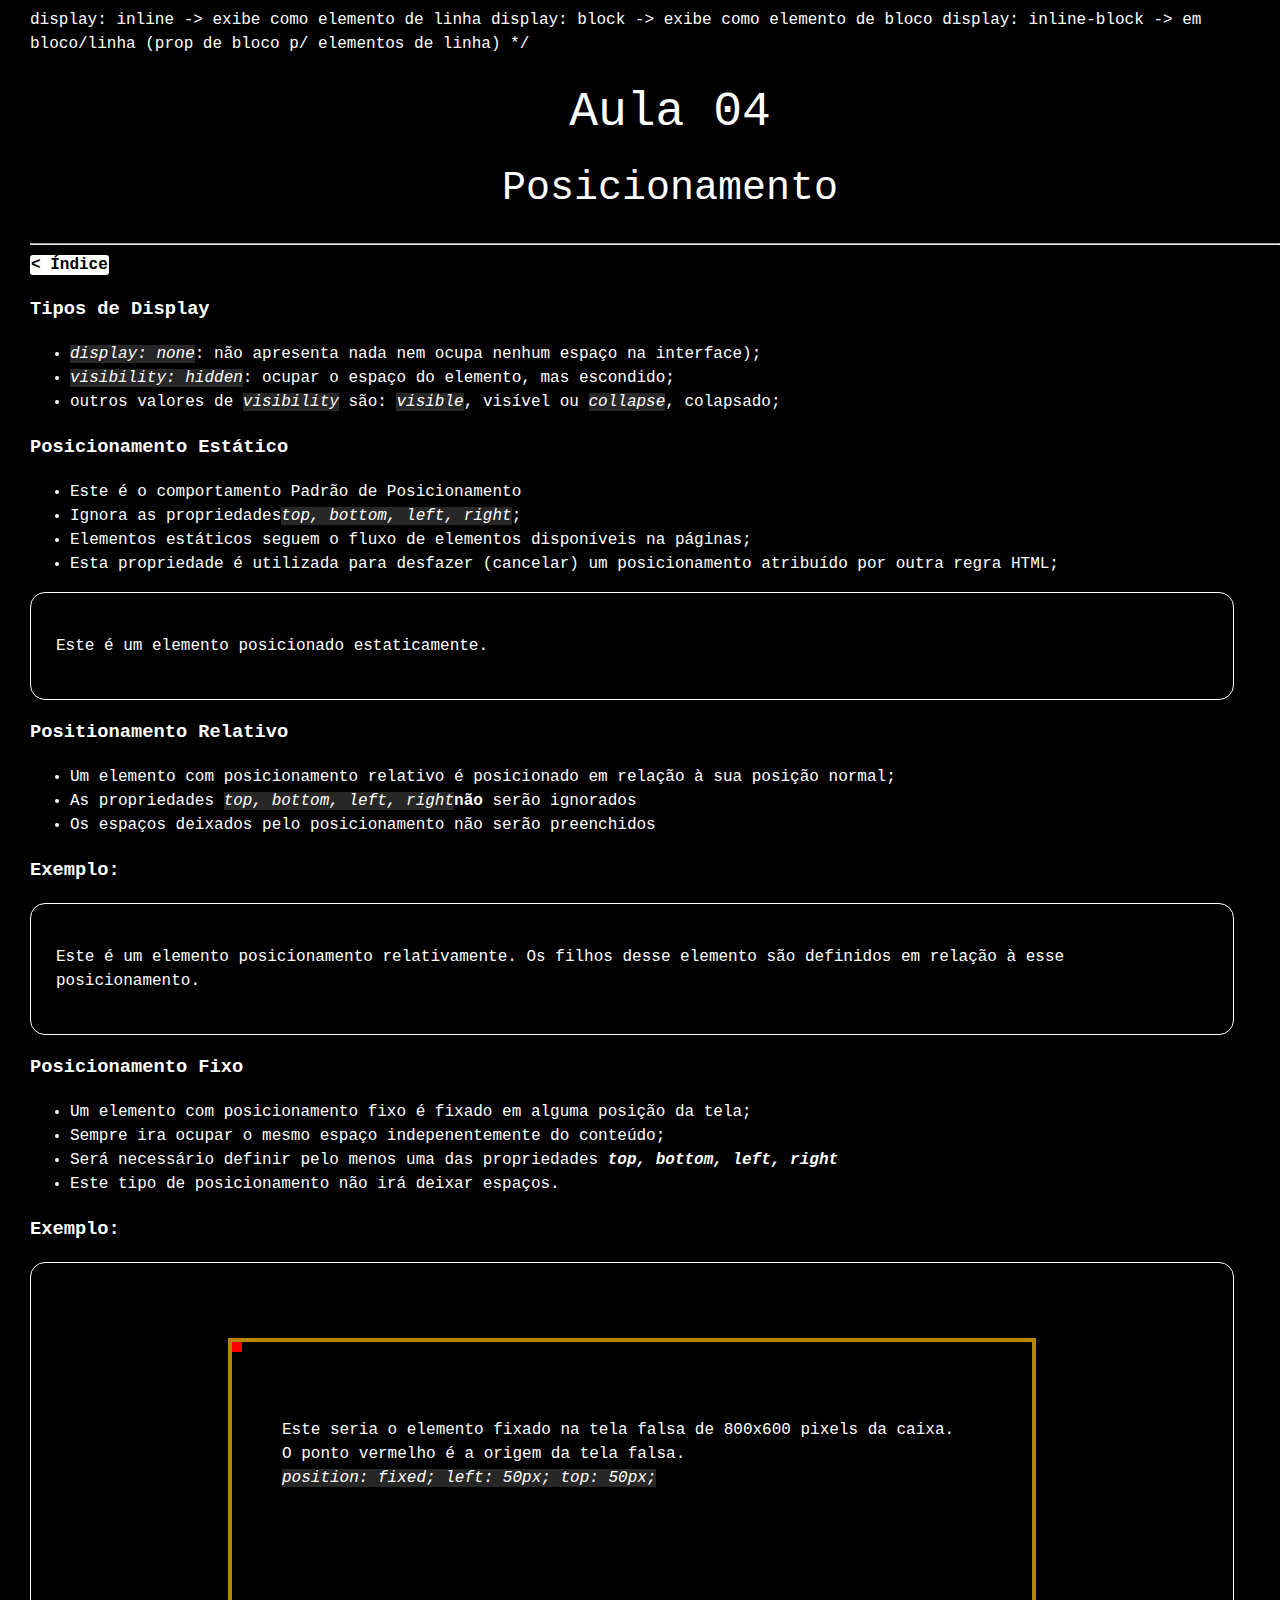
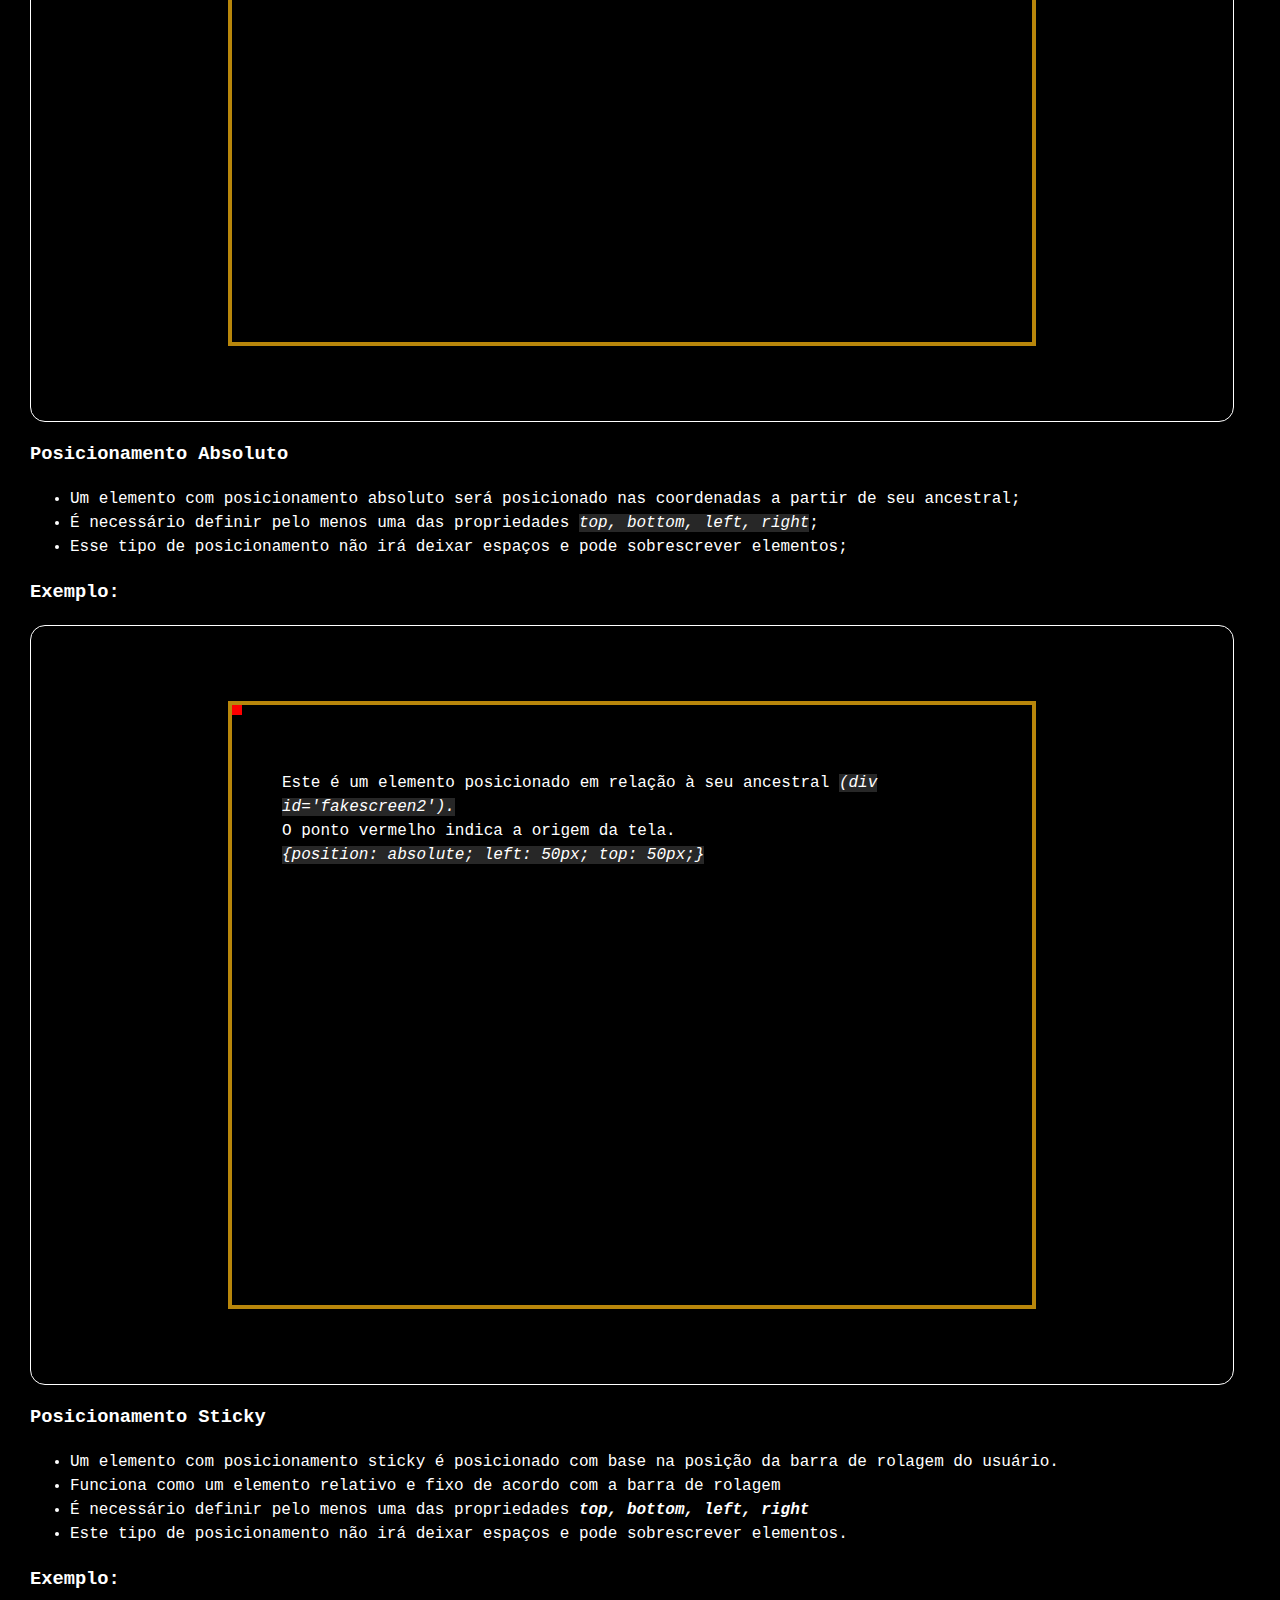
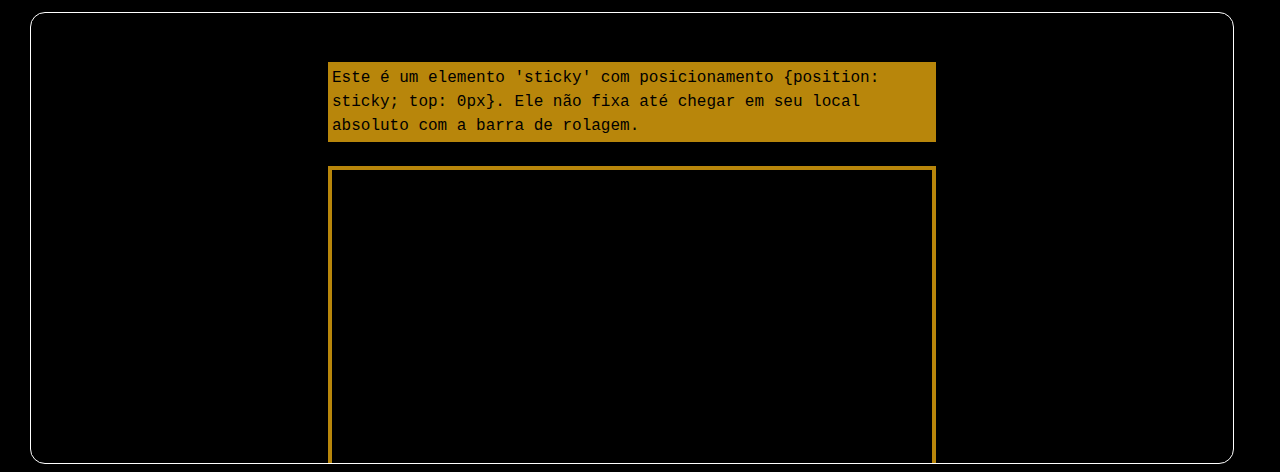
<file: html/aula04.html>
<!DOCTYPE html>
<html lang="en">
  <head>
    <meta charset="UTF-8" />
    <!--  códificação dos caracteres -->
    <meta http-equiv="X-UA-Compatible" content="IE=edge" />
    <link rel="stylesheet" href="../css/aula04.css" />
    <link rel="stylesheet" href="../css/basic.css" />
    <meta name="viewport" content="width=device-width" />
    <title>Aula 04</title>
  </head>
  <body>
    <!-- Aula 04 - POSICIONAMENTO ● Os elementos são posicionados por meio das propriedades top,
bottom, left, right ● Estas propriedades irão funcionar de acordo com o posicionamento definido ● Há
5 tipos de posicionamento no HTML: ○ Estático ○ Relativo ○ Fixo ○ Absoluto ○ Stick-->

display: inline -> exibe como elemento de linha display: block -> exibe como elemento de bloco
display: inline-block -> em bloco/linha (prop de bloco p/ elementos de linha) */
    <div class="text-focus-in">
      <h1>Aula 04</h1>
      <h2>Posicionamento</h2>
      <hr />
      <div>
        <a id="backbutton" href="index.html"> &lt; Índice </a>
      </div>
      <section>
      <h3>Tipos de Display</h3>
      <ul><li> <code>display: none</code>: não apresenta nada nem ocupa nenhum espaço na
      interface);</li>
      <li><code>visibility: hidden</code>: ocupar o espaço do elemento, mas escondido;</li>
      <li>outros valores de <code>visibility</code> são: <code>visible</code>, visível  ou
      <code>collapse</code>, colapsado;</li>
    </ul>
   </section>
      <div>
        <h3>Posicionamento Estático</h3>
        <ul>
          <li>Este é o comportamento Padrão de Posicionamento</li>
          <li>Ignora as propriedades<code>top, bottom, left, right</code>;</li>
          <li>
            Elementos estáticos seguem o fluxo de elementos disponíveis na páginas;
          </li>
          <li>
            Esta propriedade é utilizada para desfazer (cancelar) um posicionamento atribuído por
            outra regra HTML;
          </li>
        </ul>
        <div class="simple_box">
          <p class="static">Este é um elemento posicionado estaticamente.</p>
        </div>
      </div>
      <div>
        <h3>Positionamento Relativo</h3>
        <ul>
          <li>
            Um elemento com posicionamento relativo é posicionado em relação à sua posição normal;
          </li>
          <li>
            As propriedades
            <code>top, bottom, left, right</code><strong>não</strong> serão ignorados
          </li>
          <li>Os espaços deixados pelo posicionamento não serão preenchidos</li>
        </ul>

        <h3>Exemplo:</h3>
        <div class="simple_box">
          <p class="a04relative">
            Este é um elemento posicionamento relativamente. Os filhos desse elemento são definidos
            em relação à esse posicionamento.
          </p>
        </div>
      </div>
      <div>
        <h3>Posicionamento Fixo</h3>
        <ul>
          <li>
            Um elemento com posicionamento fixo é fixado em alguma posição da tela;
          </li>
          <li>
            Sempre ira ocupar o mesmo espaço indepenentemente do conteúdo;
          </li>
          <li>
            Será necessário definir pelo menos uma das propriedades
            <strong><i>top, bottom, left, right</i></strong>
          </li>
          <li>Este tipo de posicionamento não irá deixar espaços.</li>
        </ul>

        <h3 class="aula04">Exemplo:</h3>

        <div class="simple_box">
          <div id="fakescreen">
            <div id="origem"></div>
            <p class="fake_fixed">
              Este seria o elemento fixado na tela falsa de 800x600 pixels da caixa. <br />O ponto
              vermelho é a origem da tela falsa. <br />
              <code>position: fixed; left: 50px; top: 50px;</code>
            </p>
          </div>
        </div>
      </div>
      <div>
        <h3>Posicionamento Absoluto</h3>
        <ul class="aula04">
          <li>
            Um elemento com posicionamento absoluto será posicionado nas coordenadas a partir de seu
            ancestral;
          </li>
          <li>
            É necessário definir pelo menos uma das propriedades
            <code>top, bottom, left, right</code>;
          </li>
          <li>
            Esse tipo de posicionamento não irá deixar espaços e pode sobrescrever elementos;
          </li>
        </ul>

        <h3>Exemplo:</h3>
        <div class="simple_box">
          <div id ="fakescreen2" class="relative">
          <div id="origem2"></div>
          <p class="abs">
            Este é um elemento posicionado em relação à seu ancestral <code>(div id='fakescreen2').
            </code><br>
            O ponto vermelho indica a origem da tela.<br>
            <code>{position: absolute; left: 50px; top: 50px;}</code>
          
          </div>
          </p>
        </div>
      </div>
      <div>
      <h3>Posicionamento Sticky</h3>
      <ul>
        <li>
          Um elemento com posicionamento sticky é posicionado com base na posição da barra de
          rolagem do usuário.
        </li>
        <li>
          Funciona como um elemento relativo e fixo de acordo com a barra de rolagem
        </li>
        <li>
          É necessário definir pelo menos uma das propriedades
          <strong><i>top, bottom, left, right</i></strong>
        </li>
        <li>
          Este tipo de posicionamento não irá deixar espaços e pode sobrescrever elementos.
        </li>
      </ul>
      <h3 id="a04e3">Exemplo:</h3>
      <div id="fixedheight" class="simple_box">
        
        <br>
        <div id="stricker" class="sticky">
          Este é um elemento 'sticky' com posicionamento {position: sticky; top: 0px}. Ele não fixa
          até chegar em seu local absoluto com a barra de rolagem.
        </div>
        <br>
        <div id="tall">     
        </div>
      
    </div>
    </div>
    </div>
  </body>
</html>
</file>
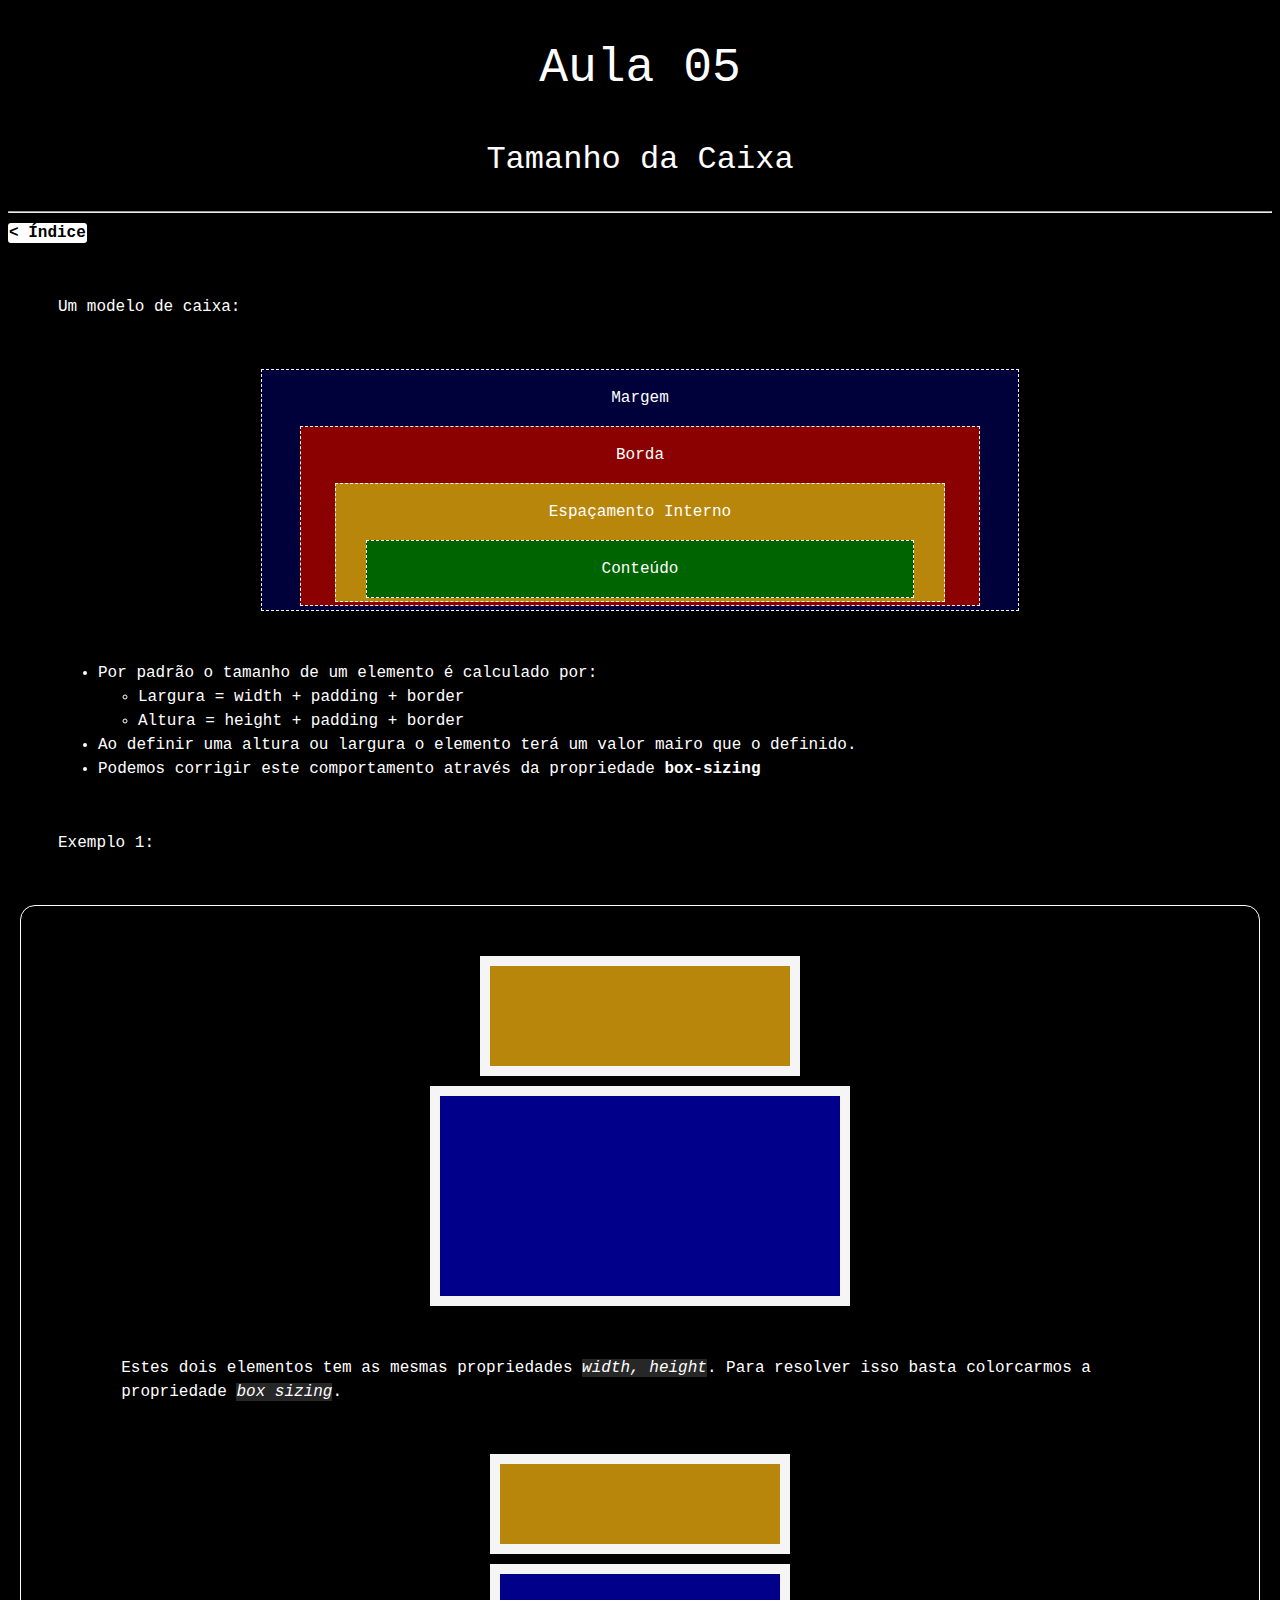
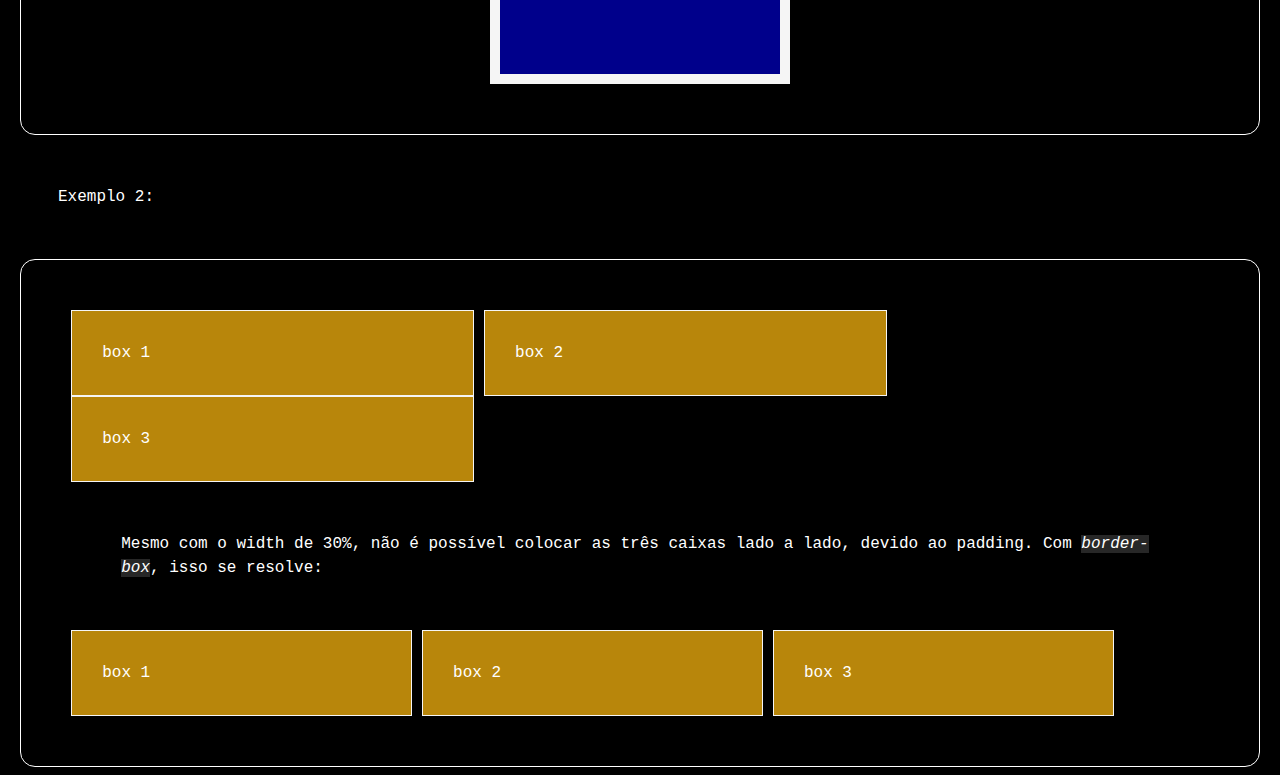
<file: html/aula05.html>
<!DOCTYPE html>
<html lang="en">
  <head>
    <meta charset="UTF-8" />
    <!--  códificação dos caracteres -->
    <meta http-equiv="X-UA-Compatible" content="IE=edge" />
    <link rel="stylesheet" href="../css/aula05.css" />
    <meta name="viewport" content="width=device-width" />
    <style>
      @import url("https://fonts.googleapis.com/css2?family=Roboto+Mono:ital,wght@0,300;0,400;0,500;0,600;0,700;1,300;1,400;1,500;1,600;1,700&display=swap");
    </style>
    <title>Aula 05</title>
  </head>
  <body>
    <div class="text-focus-in">
      <h1 id="aula05">Aula 05</h1>
      <h2>Tamanho da Caixa</h2>
      <hr />
      <div>
        <a id="backbutton" href="index.html"> &lt; Índice </a>
      </div>
      <div>
        <div id="a051">
          <p class="text">Um modelo de caixa:</p>
          <div class="box" id="margein">
            <p>Margem</p>
            <div class="box" id="border">
              <p>Borda</p>
              <div class="box" id="espint">
                <p>Espaçamento Interno</p>
                <div class="box" id="content"><p>Conteúdo</p></div>
              </div>
            </div>
          </div>
        </div>

        <div id="a052">
          <ul class="text">
            <li>Por padrão o tamanho de um elemento é calculado por:</li>
            <ul>
              <li>Largura = width + padding + border</li>
              <li>Altura = height + padding + border</li>
            </ul>
            <li>
              Ao definir uma altura ou largura o elemento terá um valor mairo
              que o definido.
            </li>
            <li>
              Podemos corrigir este comportamento através da propriedade
              <strong>box-sizing</strong>
            </li>
          </ul>
        </div>
        <div class="a52">
          <p class="text">Exemplo 1:</p>
          <div class="simplebox">
            <div class="ex1"></div>
            <div class="ex2"></div>
            <p class="text">
              Estes dois elementos tem as mesmas propriedades
              <code>width, height</code>. Para resolver isso basta colorcarmos a
              propriedade <code>box sizing</code>.
            </p>

            <div class="ex1 border-box"></div>
            <div class="ex2 border-box"></div>
          </div>
        </div>

        <div>
          <p class="text">Exemplo 2:</p>
          <div class="simplebox">
            <div id="ex3page">
              <div>box 1</div>
              <div>box 2</div>
              <div>box 3</div>
            </div>

            <p class="text">
              Mesmo com o width de 30%, não é possível colocar as três caixas
              lado a lado, devido ao padding. Com <code>border-box</code>, isso
              se resolve:
            </p>

            <div id="ex4page">
              <div class="border-box">box 1</div>
              <div class="border-box">box 2</div>
              <div class="border-box">box 3</div>
            </div>
          </div>
        </div>
      </div>
    </div>
  </body>
</html>
</file>
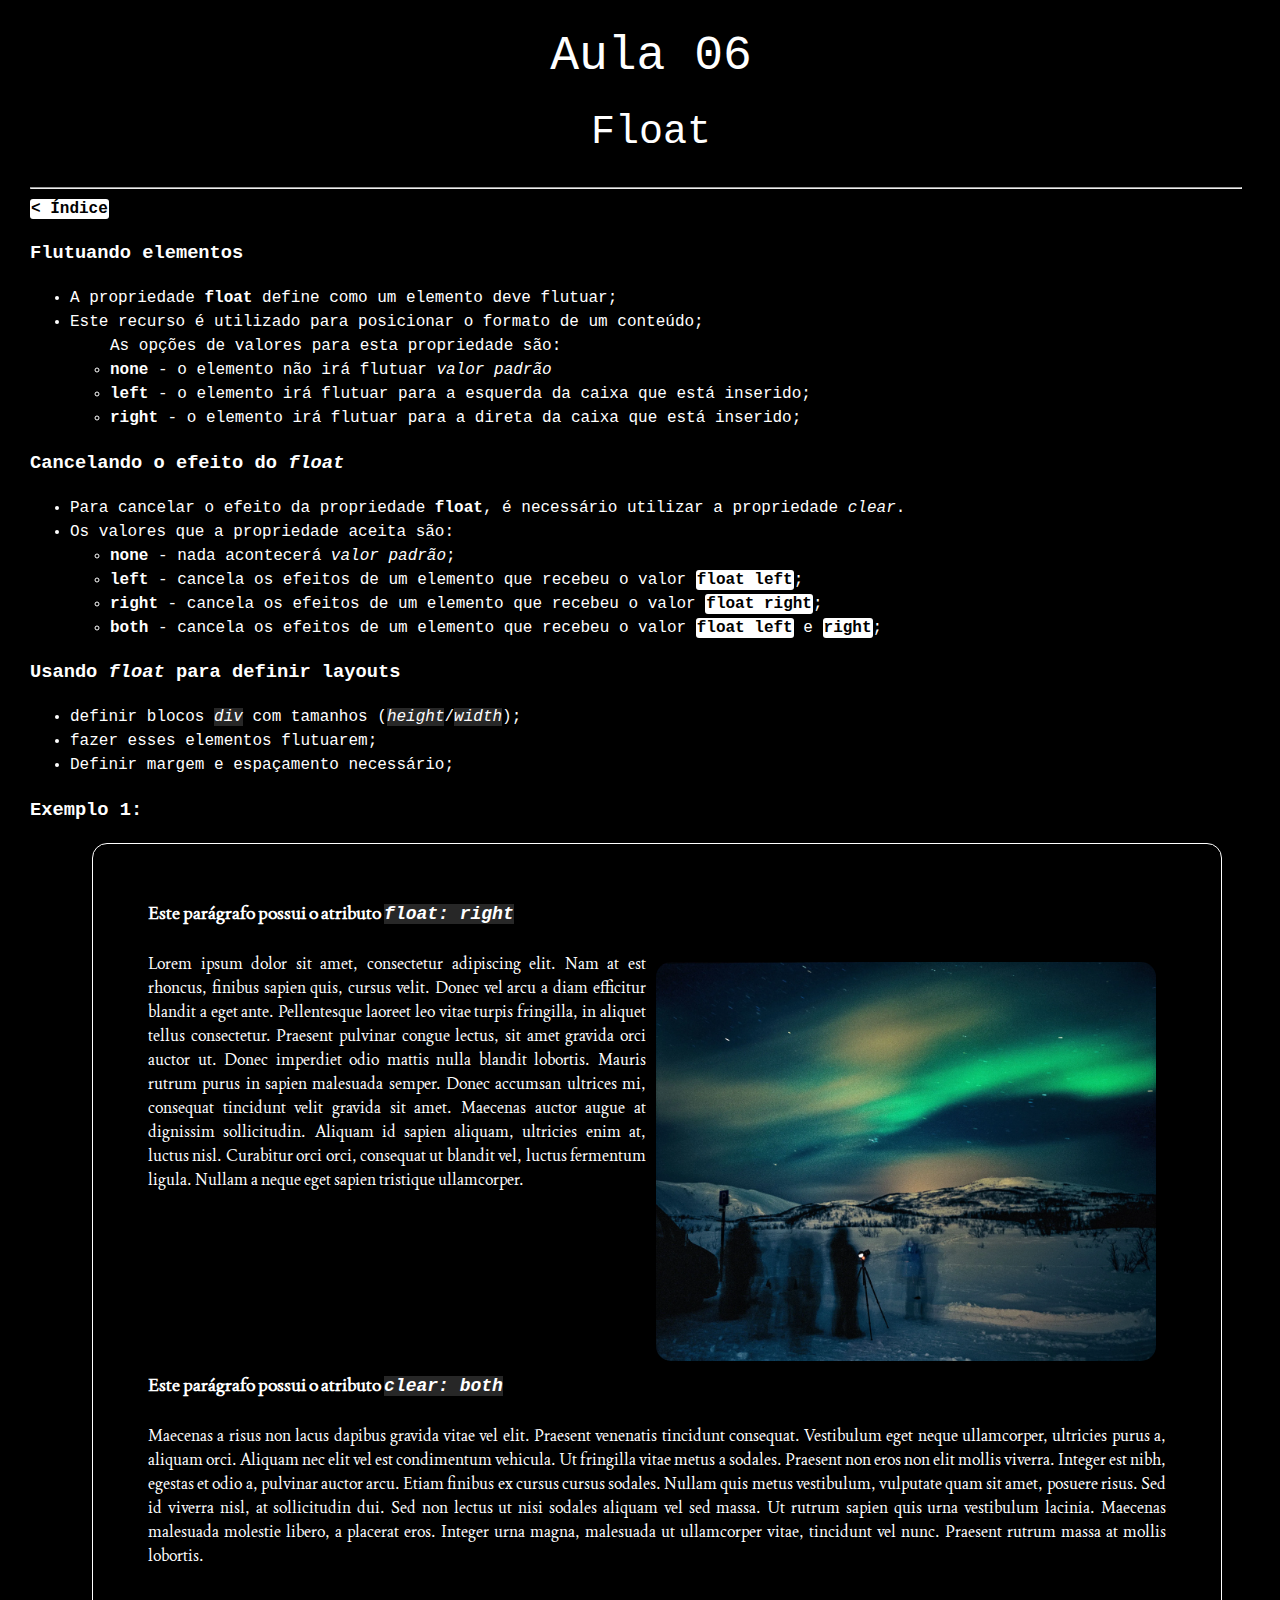
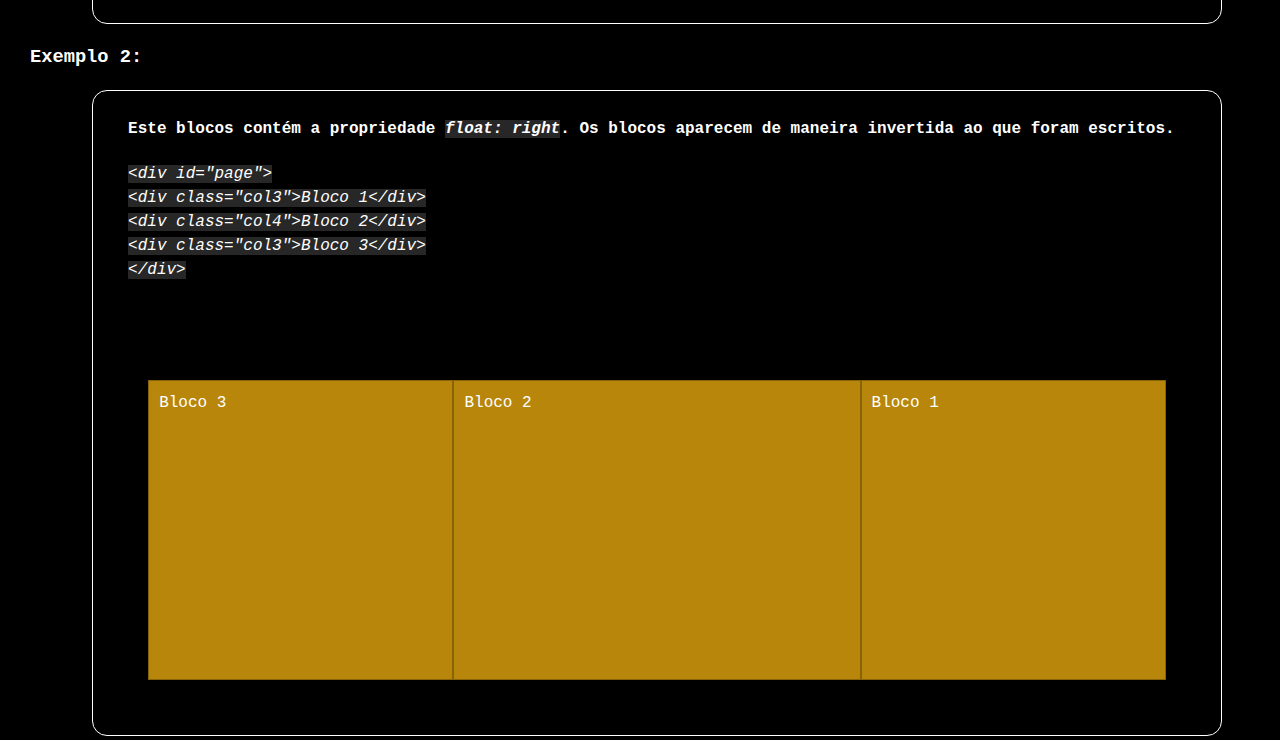
<file: html/aula06.html>
<!DOCTYPE html>
<html lang="en">
  <head>
    <meta charset="UTF-8" />
    <!--  códificação dos caracteres -->
    <meta http-equiv="X-UA-Compatible" content="IE=edge" />
    <link rel="stylesheet" href="../css/aula06.css" />
    <meta name="viewport" content="width=device-width" />
    <style></style>
    <title>Aula 06</title>
  </head>
  <body>
    <h1 class="text-focus-in">Aula 06</h1>
    <h2 class="text-focus-in">Float</h2>
    <hr class="text-focus-in" />
    <div class="text-focus-in">
      <div>
        <a id="backbutton" href="index.html"> &lt; Índice </a>
      </div>
      <div id="a061">
        <h3>Flutuando elementos</h3>
        <ul>
          <li>
            A propriedade <strong>float</strong> define como um elemento deve
            flutuar;
          </li>
          <li>
            Este recurso é utilizado para posicionar o formato de um conteúdo;
          </li>
          <ul>
            As opções de valores para esta propriedade são:
            <li>
              <strong>none</strong> - o elemento não irá flutuar
              <i>valor padrão</i>
            </li>
            <li id="float_left">
              <strong>left</strong> - o elemento irá flutuar para a esquerda da
              caixa que está inserido;
            </li>
            <li id="float_right">
              <strong>right</strong> - o elemento irá flutuar para a direta da
              caixa que está inserido;
            </li>
          </ul>
        </ul>

        <h3>Cancelando o efeito do <i>float</i></h3>
        <ul>
          <li>
            Para cancelar o efeito da propriedade <strong>float</strong>, é
            necessário utilizar a propriedade <i>clear</i>.
          </li>
          <li>Os valores que a propriedade aceita são:</li>
          <ul>
            <li>
              <strong>none</strong> - nada acontecerá <i>valor padrão</i>;
            </li>
            <li>
              <strong>left</strong> - cancela os efeitos de um elemento que
              recebeu o valor <a href="#float_left">float left</a>;
            </li>
            <li>
              <strong>right</strong> - cancela os efeitos de um elemento que
              recebeu o valor <a href="#float_right">float right</a>;
            </li>
            <li>
              <strong>both</strong> - cancela os efeitos de um elemento que
              recebeu o valor <a href="#float_left">float left</a> e
              <a href="#float_left">right</a>;
            </li>
          </ul>
        </ul>

        <h3>Usando <i>float</i> para definir layouts</h3>
        <ul>
          <li>
            definir blocos <code>div</code> com tamanhos
            (<code>height</code>/<code>width</code>);
          </li>
          <li>fazer esses elementos flutuarem;</li>
          <li>Definir margem e espaçamento necessário;</li>
        </ul>
        <h3>Exemplo 1:</h3>
        <div id="a061exemplo" class="clearfix">
          <div class="clearfix">
            <div class="fancy_text">
              <h4>Este parágrafo possui o atributo <code>float: right</code></h4>

              <div>
              <p>
                <img
                  class="rounded_border float_right"
                  src="../media/aurora_borealis.webp"
                  alt="aurora borealis"
                />
                Lorem ipsum dolor sit amet, consectetur adipiscing elit. Nam at
                est rhoncus, finibus sapien quis, cursus velit. Donec vel arcu a
                diam efficitur blandit a eget ante. Pellentesque laoreet leo
                vitae turpis fringilla, in aliquet tellus consectetur. Praesent
                pulvinar congue lectus, sit amet gravida orci auctor ut. Donec
                imperdiet odio mattis nulla blandit lobortis. Mauris rutrum
                purus in sapien malesuada semper. Donec accumsan ultrices mi,
                consequat tincidunt velit gravida sit amet. Maecenas auctor
                augue at dignissim sollicitudin. Aliquam id sapien aliquam,
                ultricies enim at, luctus nisl. Curabitur orci orci, consequat
                ut blandit vel, luctus fermentum ligula. Nullam a neque eget
                sapien tristique ullamcorper.
              </p>

              <h4 class="clear_both">Este parágrafo possui o atributo <code>clear: both</code></h4>

              <p class="clear_both">
                Maecenas a risus non lacus dapibus gravida vitae vel elit.
                Praesent venenatis tincidunt consequat. Vestibulum eget neque
                ullamcorper, ultricies purus a, aliquam orci. Aliquam nec elit
                vel est condimentum vehicula. Ut fringilla vitae metus a
                sodales. Praesent non eros non elit mollis viverra. Integer est
                nibh, egestas et odio a, pulvinar auctor arcu. Etiam finibus ex
                cursus cursus sodales. Nullam quis metus vestibulum, vulputate
                quam sit amet, posuere risus. Sed id viverra nisl, at
                sollicitudin dui. Sed non lectus ut nisi sodales aliquam vel sed
                massa. Ut rutrum sapien quis urna vestibulum lacinia. Maecenas
                malesuada molestie libero, a placerat eros. Integer urna magna,
                malesuada ut ullamcorper vitae, tincidunt vel nunc. Praesent
                rutrum massa at mollis lobortis.
              </p>
            </div>
          </div>
        </div>
      </div>

      <h3> Exemplo 2:</h3>
      <div id="a061exemplo2" class="clearfix">
        <div class="clearfix">
        <h4 class="text">Este blocos contém a propriedade <code>float: right</code>. Os blocos aparecem de maneira invertida ao que foram escritos.</h4>
        
          
        <code class="text">&lt;div id="page"&gt;</code><br>
        <code class="text">&lt;div class="col3"&gt;Bloco 1&lt;/div&gt;</code><br>
        <code class="text">&lt;div class="col4"&gt;Bloco 2&lt;/div&gt;</code><br>
        <code class="text">&lt;div class="col3"&gt;Bloco 3&lt;/div&gt;</code><br>
        <code class="text">&lt;/div&gt; </code><br>
        <br>
        <br>
        <div id="page">
        <div class="col3">Bloco 1</div>
        <div class="col4">Bloco 2</div>
        <div class="col3">Bloco 3</div>
      </div>
      </div>
      
      
      </div>
    </div>
  </body>
</html>
</file>
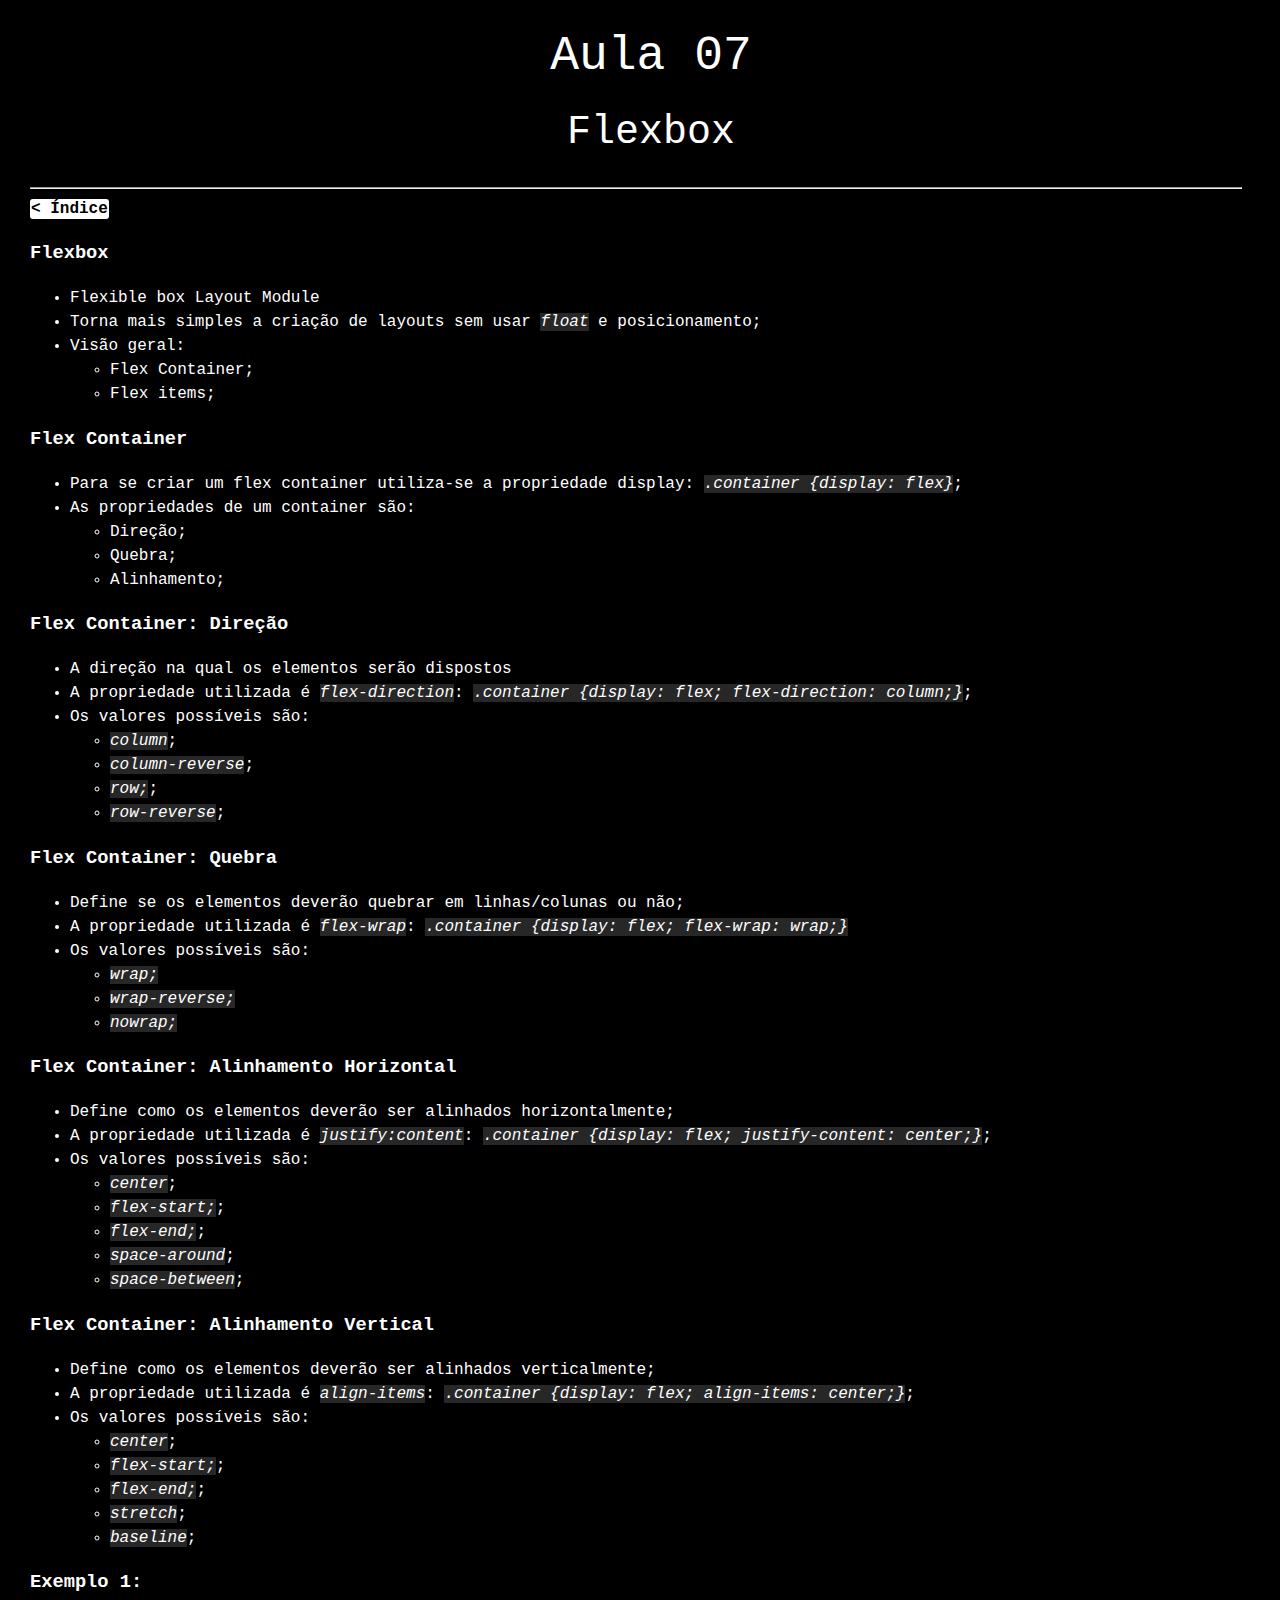
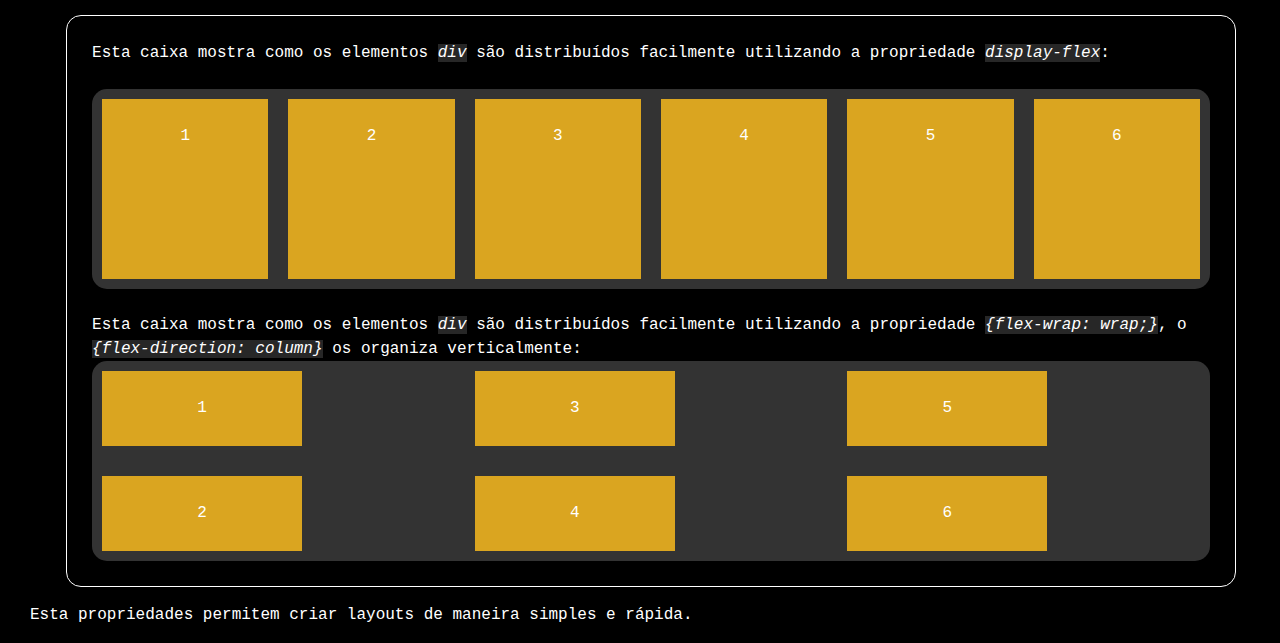
<file: html/aula07.html>
<!DOCTYPE html>
<html lang="en">
  <head>
    <meta charset="UTF-8" />
    <!--  códificação dos caracteres -->
    <meta http-equiv="X-UA-Compatible" content="IE=edge" />
    <link rel="stylesheet" href="../css/aula07.css" />
    <meta name="viewport" content="width=device-width" />
    <style></style>
    <title>Aula 07</title>
  </head>
  <body>
    <h1 class="text-focus-in">Aula 07</h1>
    <h2 class="text-focus-in">Flexbox</h2>
    <hr class="text-focus-in" />
    <div class="text-focus-in">
      <div>
        <a id="backbutton" href="index.html"> &lt; Índice </a>
      </div>
      <div>
        <h3>Flexbox</h3>
        <ul>
          <li>Flexible box Layout Module</li>
          <li>
            Torna mais simples a criação de layouts sem usar
            <code>float</code> e posicionamento;
          </li>
          <li>Visão geral:</li>
          <ul>
            <li>Flex Container;</li>
            <li>Flex items;</li>
          </ul>
        </ul>
      </div>

      <div>
        <h3>Flex Container</h3>
        <ul>
          <li>
            Para se criar um flex container utiliza-se a propriedade display:
            <code>.container {display: flex}</code>;
          </li>
          <li>As propriedades de um container são:</li>
          <ul>
            <li>Direção;</li>
            <li>Quebra;</li>
            <li>Alinhamento;</li>
          </ul>
        </ul>
      </div>

      <div>
        <h3>Flex Container: Direção</h3>
        <ul>
          <li>A direção na qual os elementos serão dispostos</li>
          <li>
            A propriedade utilizada é <code>flex-direction</code>:
            <code>.container {display: flex; flex-direction: column;}</code>;
          </li>
          <li>Os valores possíveis são:</li>
          <ul>
            <li><code>column</code>;</li>
            <li><code>column-reverse</code>;</li>
            <li><code>row;</code>;</li>
            <li><code>row-reverse</code>;</li>
          </ul>
        </ul>
      </div>

      <div>
        <h3>Flex Container: Quebra</h3>
        <ul>
          <li>
            Define se os elementos deverão quebrar em linhas/colunas ou não;
          </li>
          <li>
            A propriedade utilizada é <code>flex-wrap</code>:
            <code>.container {display: flex; flex-wrap: wrap;}</code>
          </li>
          <li>Os valores possíveis são:</li>
          <ul>
            <li><code>wrap;</code></li>
            <li><code>wrap-reverse;</code></li>
            <li><code>nowrap;</code></li>
          </ul>
        </ul>
      </div>

      <div>
        <h3>Flex Container: Alinhamento Horizontal</h3>
        <ul>
          <li>
            Define como os elementos deverão ser alinhados horizontalmente;
          </li>
          <li>
            A propriedade utilizada é <code>justify:content</code>:
            <code>.container {display: flex; justify-content: center;}</code>;
          </li>
          <li>Os valores possíveis são:</li>
          <ul>
            <li><code>center</code>;</li>
            <li><code>flex-start;</code>;</li>
            <li><code>flex-end;</code>;</li>
            <li><code>space-around</code>;</li>
            <li><code>space-between</code>;</li>
          </ul>
        </ul>
      </div>
      <div>
        <h3>Flex Container: Alinhamento Vertical</h3>
        <ul>
          <li>Define como os elementos deverão ser alinhados verticalmente;</li>
          <li>
            A propriedade utilizada é <code>align-items</code>:
            <code>.container {display: flex; align-items: center;}</code>;
          </li>
          <li>Os valores possíveis são:</li>
          <ul>
            <li><code>center</code>;</li>
            <li><code>flex-start;</code>;</li>
            <li><code>flex-end;</code>;</li>
            <li><code>stretch</code>;</li>
            <li><code>baseline</code>;</li>
          </ul>
        </ul>
      </div>

      <div>
        <h3>Exemplo 1:</h3>
        <div class="simple_box">
          <div>
            Esta caixa mostra como os elementos <code>div</code> são
            distribuídos facilmente utilizando a propriedade
            <code>display-flex</code>:
          </div>
          <br />
          <div class="flex-container flex-row">
            <div>1</div>
            <div>2</div>
            <div>3</div>
            <div>4</div>
            <div>5</div>
            <div>6</div>
          </div>
          <br />
          <div>
            Esta caixa mostra como os elementos <code>div</code> são
            distribuídos facilmente utilizando a propriedade
            <code>{flex-wrap: wrap;}</code>, o
            <code>{flex-direction: column}</code> os organiza verticalmente:
          </div>

          <div class="flex-container flex-column flex-wrap">
            <div>1</div>
            <div>2</div>
            <div>3</div>
            <div>4</div>
            <div>5</div>
            <div>6</div>
          </div>
        </div>

        <p>
          Esta propriedades permitem criar layouts de maneira simples e rápida.
        </p>
      </div>
    </div>
  </body>
</html>
</file>
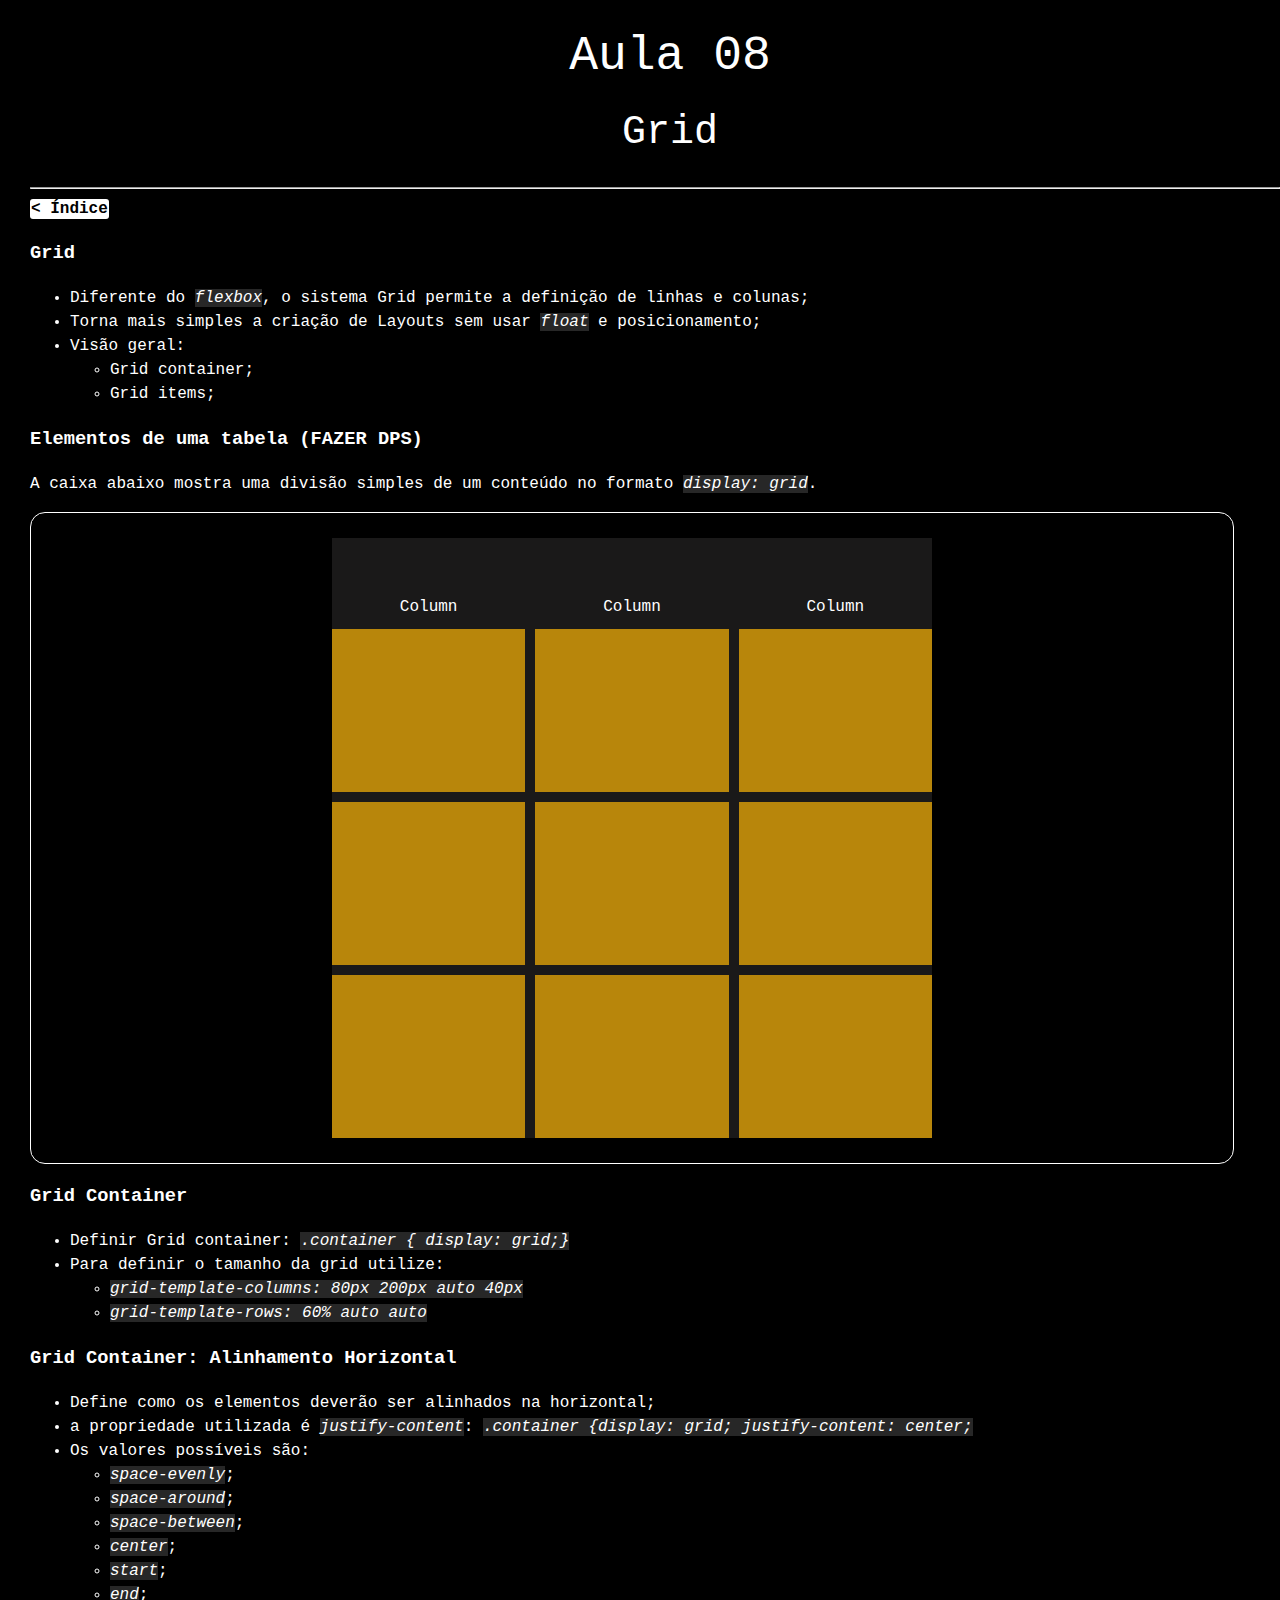
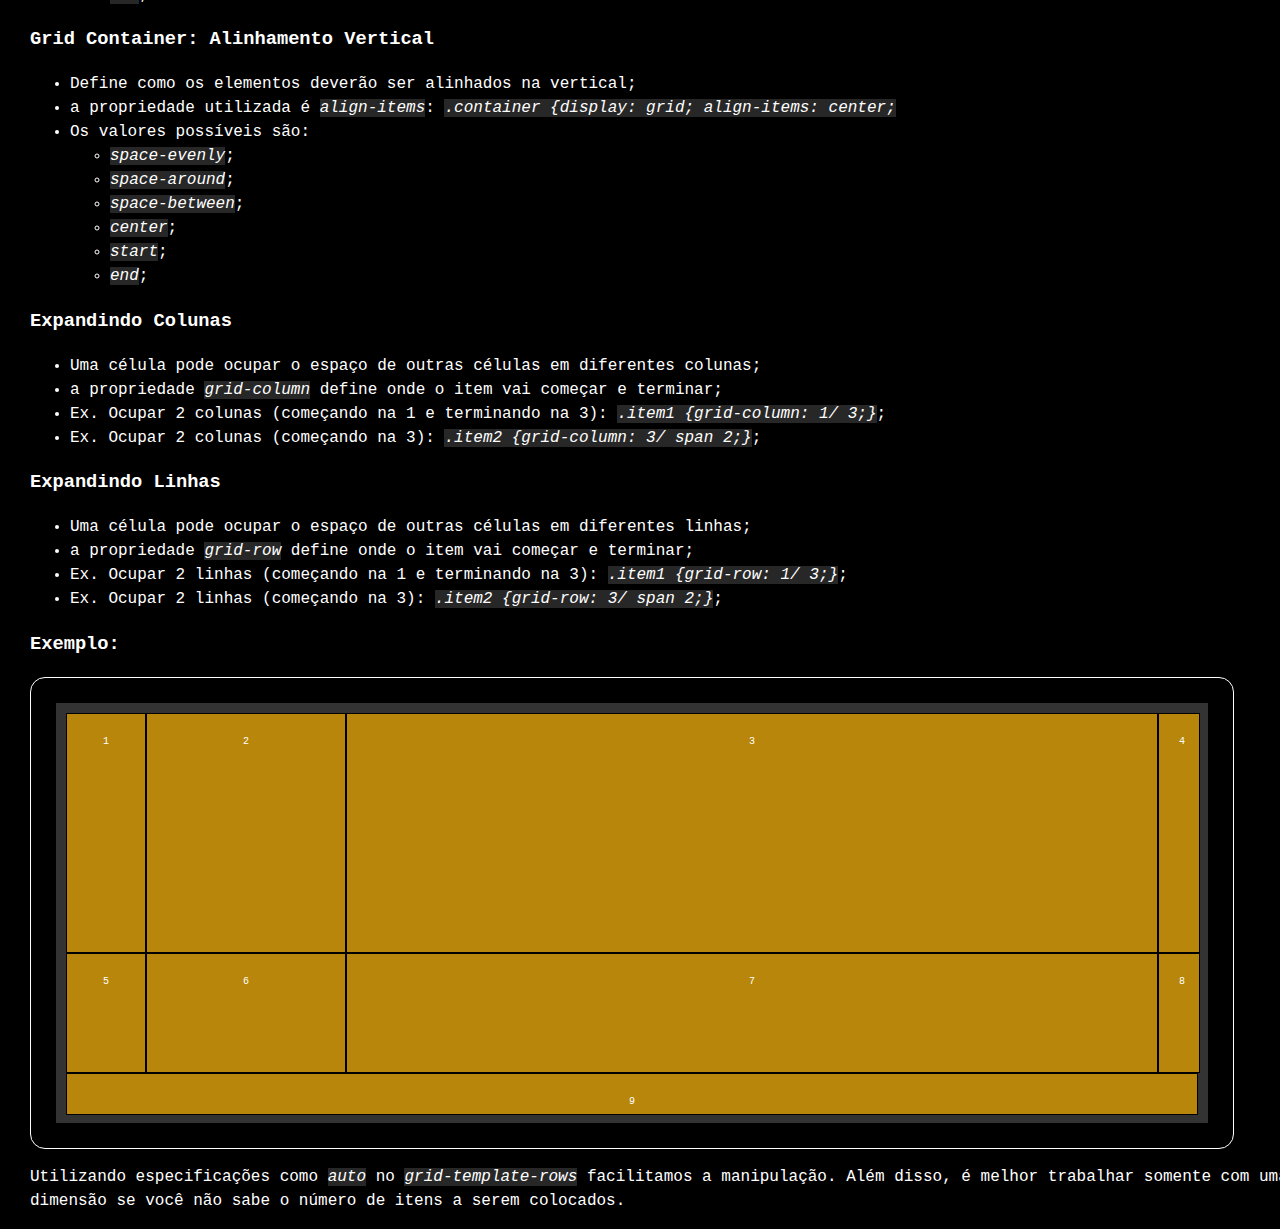
<file: html/aula08.html>
<!DOCTYPE html>
<html lang="en">
  <head>
    <meta charset="UTF-8" />
    <!--  códificação dos caracteres -->
    <meta http-equiv="X-UA-Compatible" content="IE=edge" />
    <link rel="stylesheet" href="../css/aula08.css" />
    <meta name="viewport" content="width=device-width" />
    <style></style>
    <title>Aula 08</title>
  </head>
  <body>
    <!-- BASIC PART -->
    <div class="text-focus-in">
      <header>
        <h1>Aula 08</h1>
        <h2>Grid</h2>
        <hr />

        <a id="backbutton" href="index.html"> &lt; Índice </a>
      </header>

      <!-- AULA 08 -->

      <section>
        <h3>Grid</h3>
        <ul>
          <li>
            Diferente do <code>flexbox</code>, o sistema Grid permite a
            definição de linhas e colunas;
          </li>
          <li>
            Torna mais simples a criação de Layouts sem usar
            <code>float</code> e posicionamento;
          </li>
          <li>Visão geral:</li>
          <ul>
            <li>Grid container;</li>
            <li>Grid items;</li>
          </ul>
        </ul>
      </section>
      <h3>Elementos de uma tabela (FAZER DPS)</h3>
      <p>
        A caixa abaixo mostra uma divisão simples de um conteúdo no formato
        <code>display: grid</code>.
      </p>
      <section class="simple_box center">
        <div id="column">
          <div id="tbh">Column</div>
          <div id="tbh">Column</div>
          <div id="tbh">Column</div>
          <div></div>
          <div></div>
          <div></div>
          <div></div>
          <div></div>
          <div></div>
          <div></div>
          <div></div>
          <div></div>
        </div>
      </section>

      <section>
        <h3>Grid Container</h3>
        <ul>
          <li>
            Definir Grid container: <code>.container { display: grid;}</code>
          </li>
          <li>Para definir o tamanho da grid utilize:</li>
          <ul>
            <li><code>grid-template-columns: 80px 200px auto 40px</code></li>
            <li><code>grid-template-rows: 60% auto auto</code></li>
          </ul>
        </ul>
      </section>

      <section>
        <h3>Grid Container: Alinhamento Horizontal</h3>
        <ul>
          <li>Define como os elementos deverão ser alinhados na horizontal;</li>
          <li>
            a propriedade utilizada é <code>justify-content</code>:
            <code>.container {display: grid; justify-content: center;</code>
          </li>
          <li>Os valores possíveis são:</li>
          <ul>
            <li><code>space-evenly</code>;</li>
            <li><code>space-around</code>;</li>
            <li><code>space-between</code>;</li>
            <li><code>center</code>;</li>
            <li><code>start</code>;</li>
            <li><code>end</code>;</li>
          </ul>
        </ul>
      </section>

      <section>
        <h3>Grid Container: Alinhamento Vertical</h3>
        <ul>
          <li>Define como os elementos deverão ser alinhados na vertical;</li>
          <li>
            a propriedade utilizada é <code>align-items</code>:
            <code>.container {display: grid; align-items: center;</code>
          </li>
          <li>Os valores possíveis são:</li>
          <ul>
            <li><code>space-evenly</code>;</li>
            <li><code>space-around</code>;</li>
            <li><code>space-between</code>;</li>
            <li><code>center</code>;</li>
            <li><code>start</code>;</li>
            <li><code>end</code>;</li>
          </ul>
        </ul>
      </section>

      <section>
        <h3>Expandindo Colunas</h3>
        <ul>
          <li>
            Uma célula pode ocupar o espaço de outras células em diferentes
            colunas;
          </li>
          <li>
            a propriedade <code>grid-column</code> define onde o item vai
            começar e terminar;
          </li>
          <li>
            Ex. Ocupar 2 colunas (começando na 1 e terminando na 3):
            <code>.item1 {grid-column: 1/ 3;}</code>;
          </li>
          <li>
            Ex. Ocupar 2 colunas (começando na 3):
            <code>.item2 {grid-column: 3/ span 2;}</code>;
          </li>
        </ul>
      </section>

      <section>
        <h3>Expandindo Linhas</h3>
        <ul>
          <li>
            Uma célula pode ocupar o espaço de outras células em diferentes
            linhas;
          </li>
          <li>
            a propriedade <code>grid-row</code> define onde o item vai começar e
            terminar;
          </li>
          <li>
            Ex. Ocupar 2 linhas (começando na 1 e terminando na 3):
            <code>.item1 {grid-row: 1/ 3;}</code>;
          </li>
          <li>
            Ex. Ocupar 2 linhas (começando na 3):
            <code>.item2 {grid-row: 3/ span 2;}</code>;
          </li>
        </ul>
      </section>

      <section>
        <h3>Exemplo:</h3>
        <div class="simple_box">
          <div class="grid-container">
            <div class="grid-item">1</div>
            <div class="grid-item">2</div>
            <div class="grid-item">3</div>
            <div class="grid-item">4</div>
            <div class="grid-item">5</div>
            <div class="grid-item">6</div>
            <div class="grid-item">7</div>
            <div class="grid-item">8</div>
            <div class="grid-item item9">9</div>
          </div>
        </div>
        <p>
          Utilizando especificações como <code>auto</code> no
          <code>grid-template-rows</code> facilitamos a manipulação. Além disso,
          é melhor trabalhar somente com uma dimensão se você não sabe o número
          de itens a serem colocados.
        </p>
      </section>
    </div>
  </body>
</html>
</file>
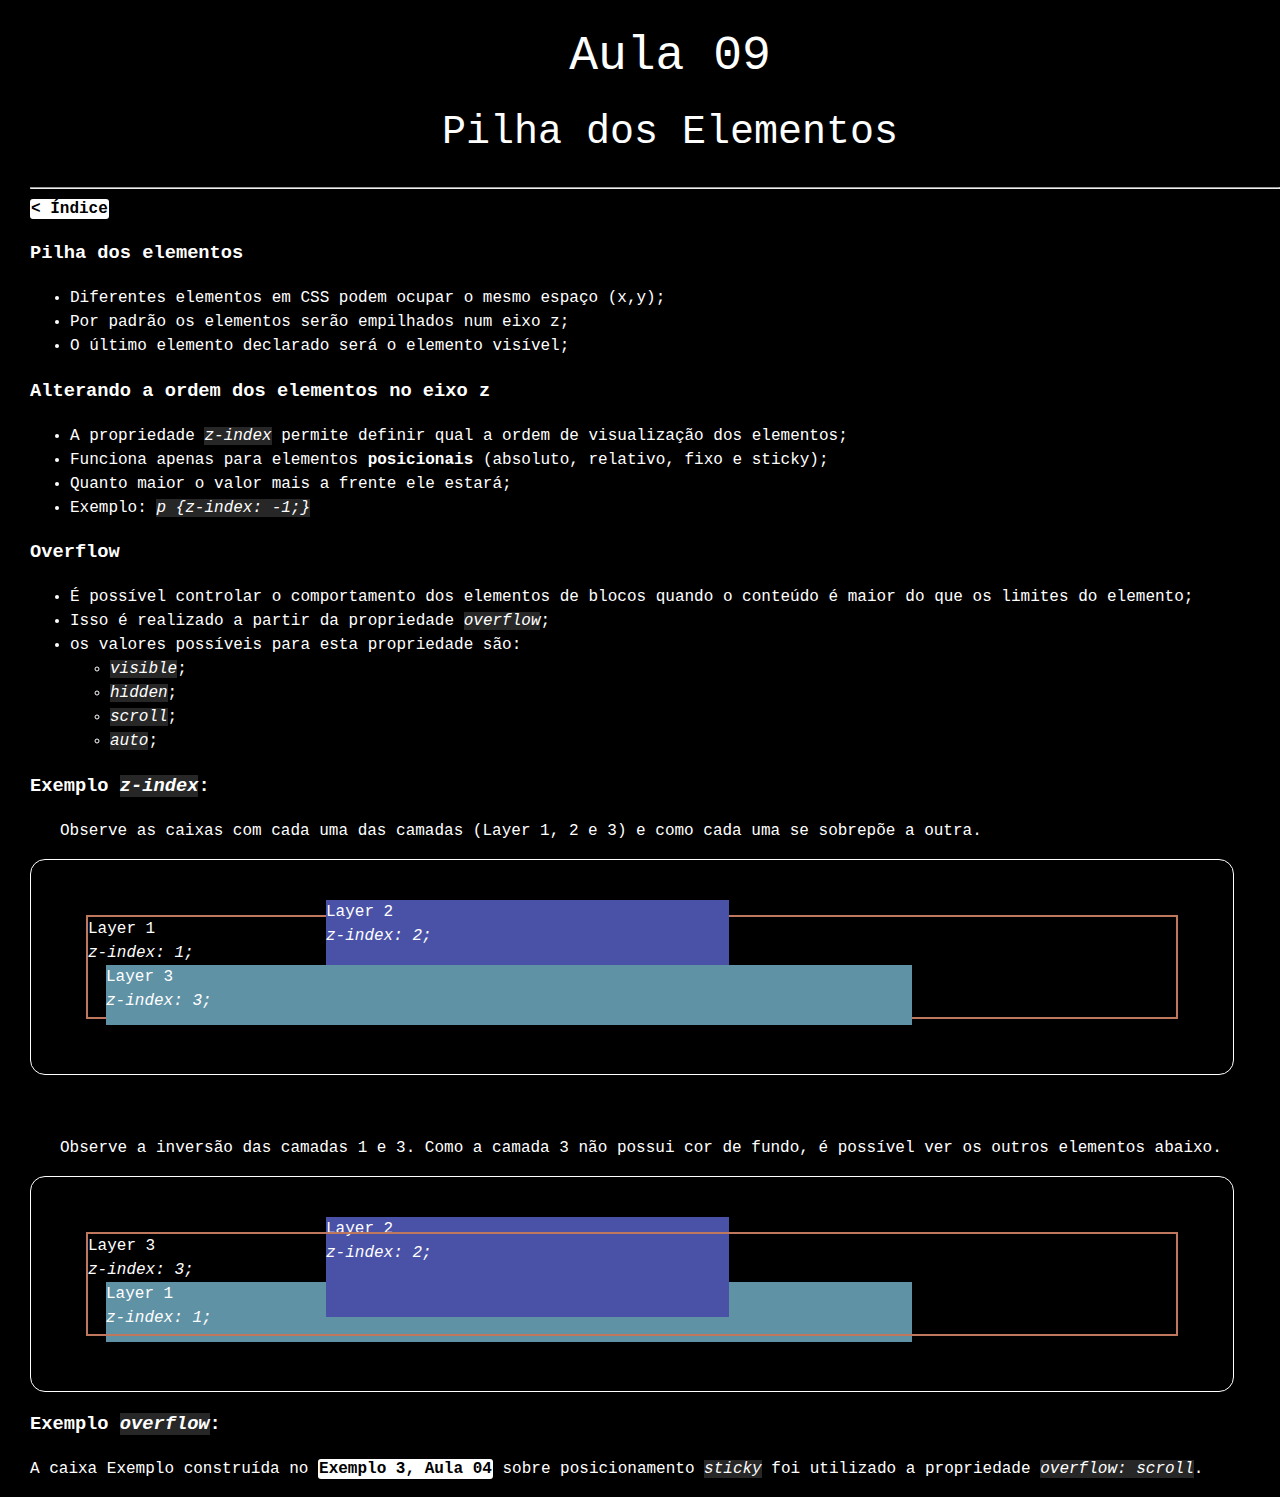
<file: html/aula09.html>
<!DOCTYPE html>
<html lang="en">
  <head>
    <meta charset="UTF-8" />
    <!--  códificação dos caracteres -->
    <meta http-equiv="X-UA-Compatible" content="IE=edge" />
    <link rel="stylesheet" href="../css/aula09.css" />
    <meta name="viewport" content="width=device-width" />
    <style></style>
    <title>Aula 09</title>
  </head>
  <body>
    <!-- BASIC PART -->
    <div class="text-focus-in">
      <header>
        <h1>Aula 09</h1>
        <h2>Pilha dos Elementos</h2>
        <hr />

        <a id="backbutton" href="index.html"> &lt; Índice </a>
      </header>

      <!-- AULA 09 -->
      <section>
        <h3>Pilha dos elementos</h3>
        <ul>
          <li>
            Diferentes elementos em CSS podem ocupar o mesmo espaço (x,y);
          </li>
          <li>Por padrão os elementos serão empilhados num eixo z;</li>
          <li>O último elemento declarado será o elemento visível;</li>
        </ul>
      </section>

      <section>
        <h3>Alterando a ordem dos elementos no eixo z</h3>
        <ul>
          <li>
            A propriedade <code>z-index</code> permite definir qual a ordem de
            visualização dos elementos;
          </li>
          <li>
            Funciona apenas para elementos
            <strong>posicionais</strong> (absoluto, relativo, fixo e sticky);
          </li>
          <li>Quanto maior o valor mais a frente ele estará;</li>
          <li>Exemplo: <code>p {z-index: -1;}</code></li>
        </ul>
      </section>

      <section>
        <h3>Overflow</h3>
        <ul>
          <li>
            É possível controlar o comportamento dos elementos de blocos quando
            o conteúdo é maior do que os limites do elemento;
          </li>
          <li>
            Isso é realizado a partir da propriedade <code>overflow</code>;
          </li>
          <li>os valores possíveis para esta propriedade são:</li>
          <ul>
            <li><code>visible</code>;</li>
            <li><code> hidden</code>;</li>
            <li><code>scroll</code>;</li>
            <li><code>auto</code>;</li>
          </ul>
        </ul>
      </section>

      <section>
        <h3>Exemplo <code>z-index</code>:</h3>
        <p class="text">
          Observe as caixas com cada uma das camadas (Layer 1, 2 e 3) e como
          cada uma se sobrepõe a outra.
        </p>
        <div class="simple_box">
          <div class="container">
            <div class="box1 z1">Layer 1 <br /><i>z-index: 1;</i></div>
            <div class="box2 z2">Layer 2 <br /><i>z-index: 2;</i></div>
            <div class="box3 z3">Layer 3 <br /><i>z-index: 3;</i></div>
          </div>
        </div>
        <div style="min-height: 5vh"></div>

        <p class="text">
          Observe a inversão das camadas 1 e 3. Como a camada 3 não possui cor
          de fundo, é possível ver os outros elementos abaixo.
        </p>
        <div class="simple_box">
          <div class="container">
            <div class="box1 z3">Layer 3 <br /><i>z-index: 3;</i></div>
            <div class="box2 z2">Layer 2 <br /><i>z-index: 2;</i></div>
            <div class="box3 z1">Layer 1 <br /><i>z-index: 1;</i></div>
          </div>
        </div>
      </section>

      <section>
        <h3>Exemplo <code>overflow</code>:</h3>
        <p>
          A caixa Exemplo construída no
          <a href="aula04.html#a04e3">Exemplo 3, Aula 04</a> sobre
          posicionamento <code>sticky</code> foi utilizado a propriedade
          <code>overflow: scroll</code>.
        </p>
      </section>
    </div>
  </body>
</html>
</file>
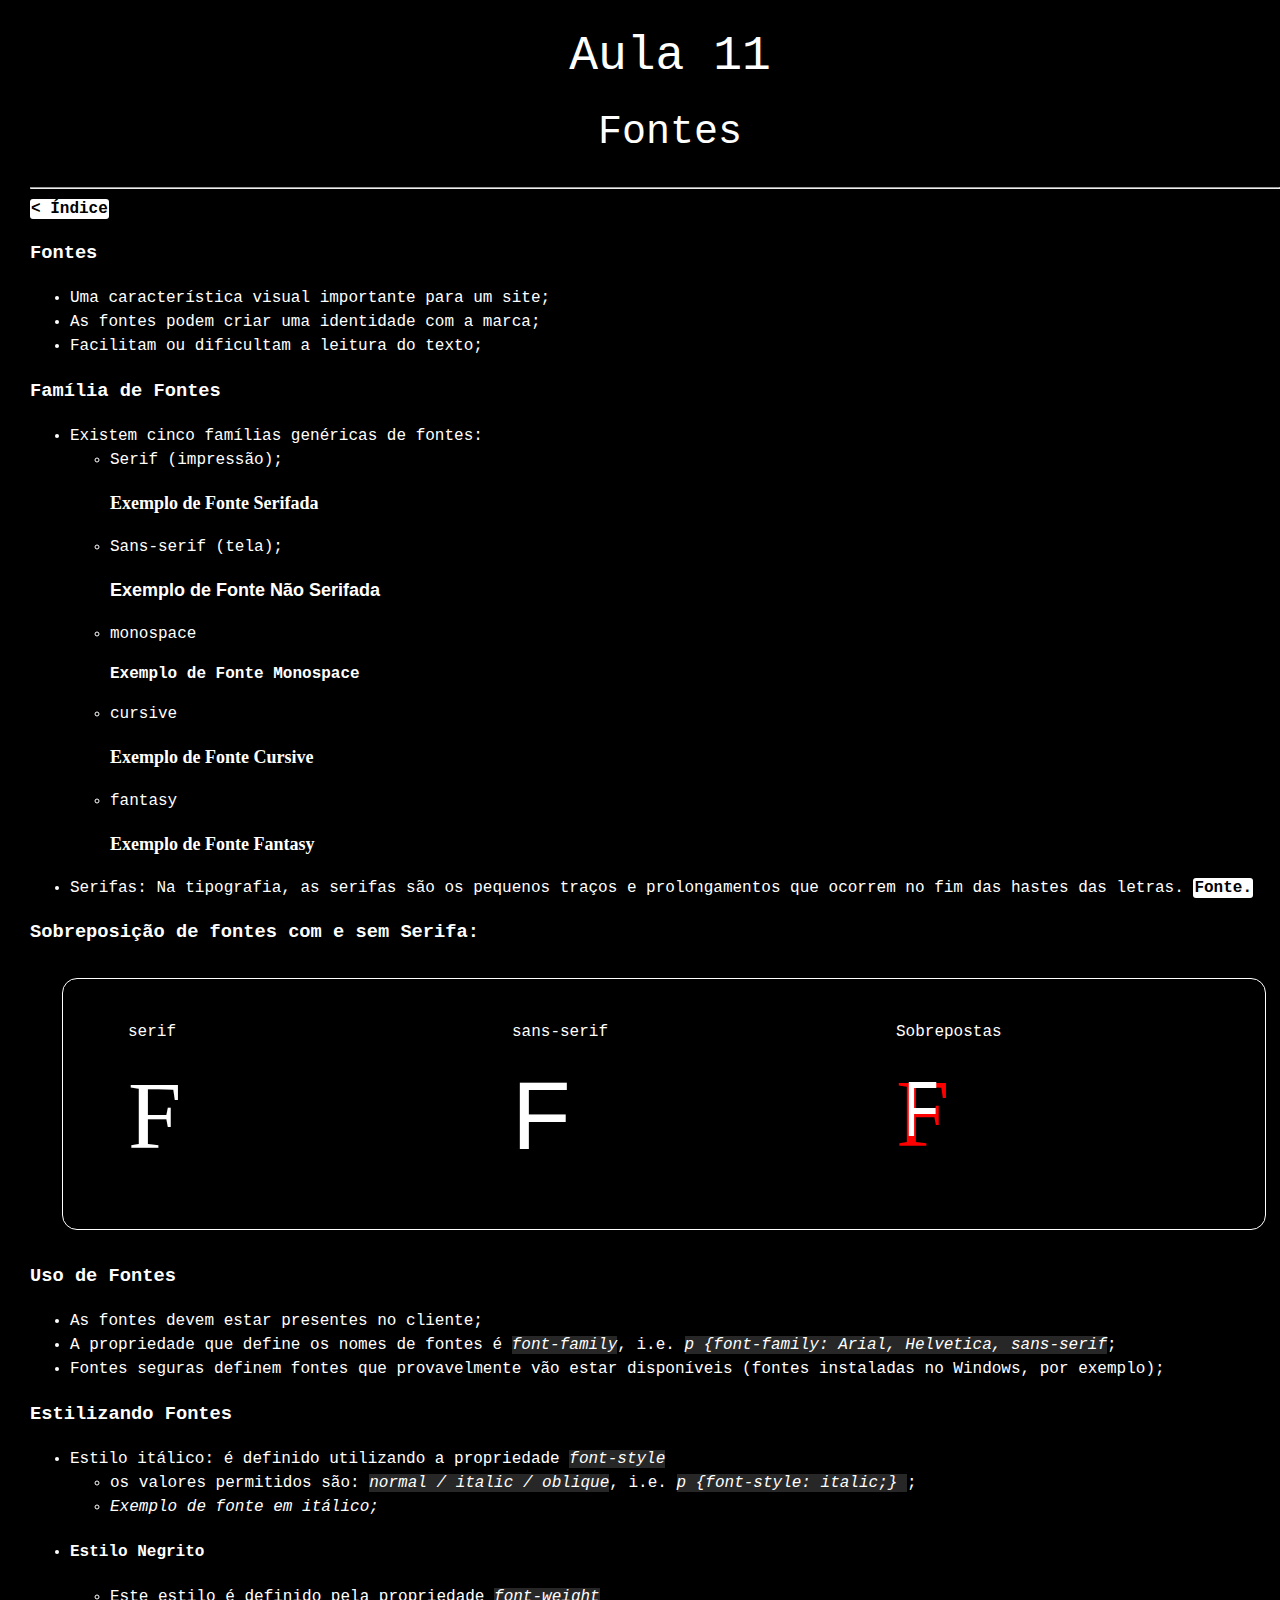
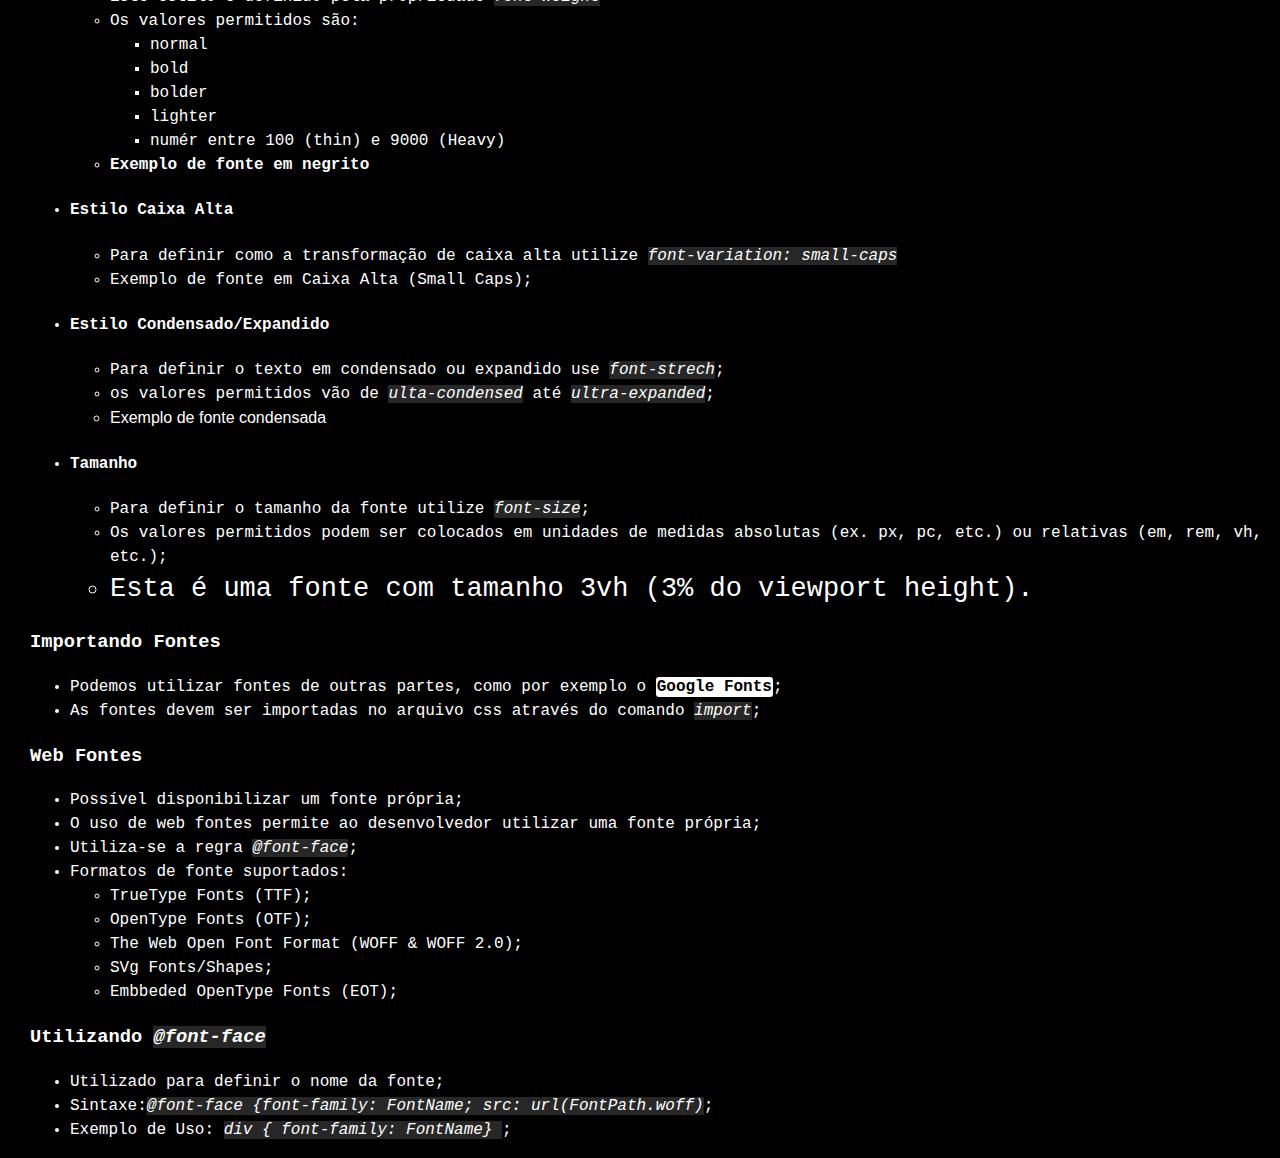
<file: html/aula11.html>
<!DOCTYPE html>
<html lang="en">
  <head>
    <meta charset="UTF-8" />
    <!--  códificação dos caracteres -->
    <meta http-equiv="X-UA-Compatible" content="IE=edge" />
    <link rel="stylesheet" href="../css/aula11.css" />
    <meta name="viewport" content="width=device-width" />
    <title>Aula 11</title>
  </head>
  <body>
    <!-- BASIC PART -->
    <div class="text-focus-in">
      <header>
        <h1>Aula 11</h1>
        <h2>Fontes</h2>
        <hr />

        <a id="backbutton" href="index.html"> &lt; Índice </a>
      </header>

      <!-- AULA 11 -->
      <section>
        <h3>Fontes</h3>
        <ul>
          <li>Uma característica visual importante para um site;</li>
          <li>As fontes podem criar uma identidade com a marca;</li>
          <li>Facilitam ou dificultam a leitura do texto;</li>
        </ul>
      </section>

      <section>
        <h3>Família de Fontes</h3>
        <ul>
          <li>Existem cinco famílias genéricas de fontes:</li>
          <ul>
            <li>Serif (impressão);</li>
            <h3 style="font-family: serif; font-size: large">
              Exemplo de Fonte Serifada
            </h3>
            <li>Sans-serif (tela);</li>
            <h3 style="font-family: sans-serif; font-size: large">
              Exemplo de Fonte Não Serifada
            </h3>
            <li>monospace</li>
            <h3 style="font-family: monospace; font-size: large">
              Exemplo de Fonte Monospace
            </h3>
            <li>cursive</li>
            <h3 style="font-family: cursive; font-size: large">
              Exemplo de Fonte Cursive
            </h3>
            <li>fantasy</li>
            <h3 style="font-family: Papyrus; font-size: large">
              Exemplo de Fonte Fantasy
            </h3>
          </ul>
          <li>
            Serifas: Na tipografia, as serifas são os pequenos traços e prolongamentos que ocorrem
            no fim das hastes das letras.
            <a href="https://pt.wikipedia.org/wiki/Serifa#cite_note-1">
              Fonte.</a >
          </li>
        </ul>
        <h3>Sobreposição de fontes com e sem Serifa:</h3>
        <div id="fontsanser" class="simple_box">
          <figure>
            <figcaption>serif</figcaption>
            <span class="serif">F</span>
          </figure>

          <figure>
            <figcaption>sans-serif</figcaption>
            <span class="sans-serif">F</span>
          </figure>

          <figure style="justify-content: end">
            <div style="position: absolute">
              <div class="position serif">F</div>
              <div class="position2 sans-serif">F</div>
            </div>
            <figcaption>Sobrepostas</figcaption>
          </figure>
        </div>
      </section>

      <section>
        <h3>Uso de Fontes</h3>
        <ul>
          <li>As fontes devem estar presentes no cliente;</li>
          <li>
            A propriedade que define os nomes de fontes é
            <code>font-family</code>, i.e.
            <code>p {font-family: Arial, Helvetica, sans-serif</code>;
          </li>
          <li>
            Fontes seguras definem fontes que provavelmente vão estar disponíveis (fontes instaladas
            no Windows, por exemplo);
          </li>
        </ul>
      </section>

      <section>
        <h3>Estilizando Fontes</h3>
        <ul>
          <li>
            Estilo itálico: é definido utilizando a propriedade
            <code>font-style</code>
          </li>
          <ul>
            <li>
              os valores permitidos são: <code>normal / italic / oblique</code>, i.e. <code>p
              {font-style: italic;} </code>;
            </li>
            <li style="font-style: italic">Exemplo de fonte em itálico;</li>
          </ul>
          <li><h4>Estilo Negrito</h4></li>
          <ul>
            <li>
              Este estilo é definido pela propriedade <code>font-weight</code>
            </li>
            <li>Os valores permitidos são:</li>
            <ul>
              <li>normal</li>
              <li>bold</li>
              <li>bolder</li>
              <li>lighter</li>
              <li>numér entre 100 (thin) e 9000 (Heavy)</li>
            </ul>
            <li style="font-weight: 900">Exemplo de fonte em negrito</li>
          </ul>
          <li><h4>Estilo Caixa Alta</h4></li>
          <ul>
            <li>
              Para definir como a transformação de caixa alta utilize
              <code>font-variation: small-caps</code>
            </li>
            <li style="font-variation: small-caps">
              Exemplo de fonte em Caixa Alta (Small Caps);
            </li>
          </ul>
          <li><h4>Estilo Condensado/Expandido</h4></li>
          <ul>
            <li>
              Para definir o texto em condensado ou expandido use
              <code>font-strech</code>;
            </li>
            <li>
              os valores permitidos vão de <code>ulta-condensed</code> até
              <code>ultra-expanded</code>;
            </li>
            <li style="font-family: sans-serif; font-stretch: condensed">
              Exemplo de fonte condensada
            </li>
          </ul>
          <li><h4>Tamanho</h4></li>
          <ul>
            <li>
              Para definir o tamanho da fonte utilize <code>font-size</code>;
            </li>
            <li>
              Os valores permitidos podem ser colocados em unidades de medidas absolutas (ex. px,
              pc, etc.) ou relativas (em, rem, vh, etc.);
            </li>
            <li style="font-size: 3vh">
              Esta é uma fonte com tamanho 3vh (3% do viewport height).
            </li>
          </ul>
        </ul>
      </section>

      <section>
        <h3>Importando Fontes</h3>
        <ul>
          <li>
            Podemos utilizar fontes de outras partes, como por exemplo o
            <a href="fonts.google.com">Google Fonts</a>;
          </li>
          <li>
            As fontes devem ser importadas no arquivo css através do comando
            <code>import</code>;
          </li>
        </ul>
      </section>
      <section>
        <h3>Web Fontes</h3>
        <ul>
          <li>Possível disponibilizar um fonte própria;</li>
          <li>
            O uso de web fontes permite ao desenvolvedor utilizar uma fonte própria;
          </li>
          <li>Utiliza-se a regra <code>@font-face</code>;</li>
          <li>Formatos de fonte suportados:</li>
          <ul>
            <li>TrueType Fonts (TTF);</li>
            <li>OpenType Fonts (OTF);</li>
            <li>The Web Open Font Format (WOFF & WOFF 2.0);</li>
            <li>SVg Fonts/Shapes;</li>
            <li>Embbeded OpenType Fonts (EOT);</li>
          </ul>
        </ul>
      </section>
      <section>
        <h3>Utilizando <code>@font-face</code></h3>
        <ul>
          <li>Utilizado para definir o nome da fonte;</li>
          <li>
            Sintaxe:<code >@font-face {font-family: FontName; src: url(FontPath.woff)</code >;
          </li>
          <li>Exemplo de Uso: <code> div { font-family: FontName} </code>;</li>
        </ul>
      </section>
    </div>
  </body>
</html>
</file>
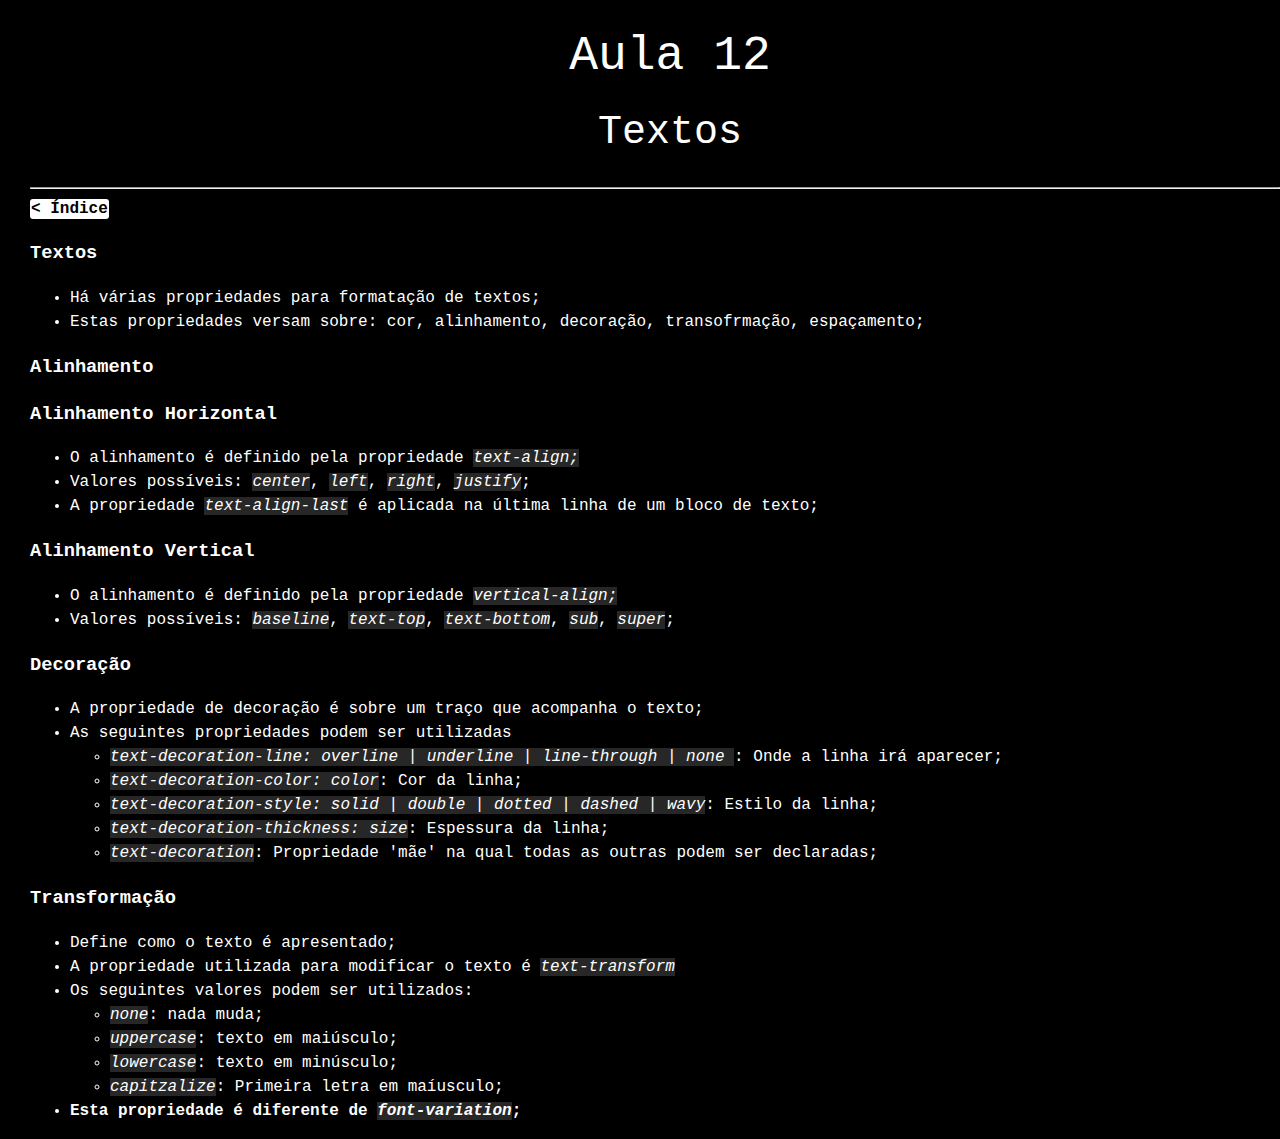
<file: html/aula12.html>
<!DOCTYPE html>
<html lang="en">
  <head>
    <meta charset="UTF-8" />
    <!--  códificação dos caracteres -->
    <meta http-equiv="X-UA-Compatible" content="IE=edge" />
    <link rel="stylesheet" href="../css/basic.css" />
    <link rel="stylesheet" href="../css/aula12.css" />
    <meta name="viewport" content="width=device-width" />
    <title>Aula 12</title>
  </head>
  <body>
    <!-- BASIC PART -->
    <div class="text-focus-in">
      <header>
        <h1>Aula 12</h1>
        <h2>Textos</h2>
        <hr />

        <a id="backbutton" href="index.html"> &lt; Índice </a>
      </header>

      <!-- AULA 12 -->
      <section>
        <h3>Textos</h3>
        <ul>
          <li>Há várias propriedades para formatação de textos;</li>
          <li>
            Estas propriedades versam sobre: cor, alinhamento, decoração, transofrmação,
            espaçamento;
          </li>
        </ul>
      </section>

      <section>
        <h3>Alinhamento</h3>

        <h3>Alinhamento Horizontal</h3>
        <ul>
          <li>
            O alinhamento é definido pela propriedade <code>text-align;</code>
          </li>
          <li>
            Valores possíveis: <code>center</code>, <code>left</code>,
            <code>right</code>, <code>justify</code>;
          </li>
          <li>
            A propriedade <code>text-align-last</code> é aplicada na última linha de um bloco de
            texto;
          </li>
        </ul>

        <h3>Alinhamento Vertical</h3>
        <ul>
          <li>
            O alinhamento é definido pela propriedade
            <code>vertical-align;</code>
          </li>
          <li>
            Valores possíveis: <code>baseline</code>, <code>text-top</code>,
            <code>text-bottom</code>, <code>sub</code>, <code>super</code>;
          </li>
        </ul>
      </section>

      <section>
        <h3>Decoração</h3>
        <ul>
          <li>
            A propriedade de decoração é sobre um traço que acompanha o texto;
          </li>
          <li>As seguintes propriedades podem ser utilizadas</li>
          <ul>
            <li>
              <code >text-decoration-line: overline | underline | line-through | none </code >: Onde
              a linha irá aparecer;
            </li>
            <li><code>text-decoration-color: color</code>: Cor da linha;</li>
            <li>
              <code >text-decoration-style: solid | double | dotted | dashed | wavy</code >: Estilo
              da linha;
            </li>
            <li>
              <code>text-decoration-thickness: size</code>: Espessura da linha;
            </li>
            <li>
              <code>text-decoration</code>: Propriedade 'mãe' na qual todas as outras podem ser
              declaradas;
            </li>
          </ul>
        </ul>
      </section>

      <section>
        <h3>Transformação</h3>
        <ul>
          <li>Define como o texto é apresentado;</li>
          <li>
            A propriedade utilizada para modificar o texto é
            <code>text-transform</code>
          </li>
          <li>Os seguintes valores podem ser utilizados:</li>
          <ul>
            <li><code>none</code>: nada muda;</li>
            <li><code>uppercase</code>: texto em maiúsculo;</li>
            <li><code>lowercase</code>: texto em minúsculo;</li>
            <li><code>capitzalize</code>: Primeira letra em maíusculo;</li>
          </ul>
          <li style="font-weight: bolder">
            Esta propriedade é diferente de <code>font-variation</code>;
          </li>
        </ul>
      </section>
    </div>
  </body>
</html>
</file>
<file: css/aula04.css>
@charset "utf-8";
@import url('https://fonts.googleapis.com/css2?family=Joan&family=Roboto+Mono:ital,wght@0,300;0,400;0,500;0,600;0,700;1,300;1,400;1,500;1,600;1,700&display=swap');




.static {
  position: static;
}

.relative {
  position: relative;
}

.fixed {
  position: fixed;
  right: 50px;
  bottom: 50px;
}


.abs {
  position: absolute;
  left: 50px;
  top: 50px;
}

.fake_fixed {
  position: relative;
  left: 50px;
  top: 50px;
}

#origem {
  position: relative;
  left: 0px;
  top: 0px;
  height: 10px;
  width: 10px;
  background-color: red;
}


.sticky {
  position: sticky;
  top: 00px;
  left: 50 px;
}

#tall {

  height: 3000px;
  width: 600px;
  border: 4px solid darkgoldenrod;
  margin-left: auto;
  margin-right: auto;
}

#fakescreen {
  height: 600px;
  width: 800px;
  border: 4px solid darkgoldenrod;
  margin-left: auto;
  margin-right: auto;
  margin-top: 50px;
  margin-bottom: 50px;

}

#fakescreen2 {
  height: 600px;
  width: 800px;
  border: 4px solid darkgoldenrod;
  margin-left: auto;
  margin-right: auto;
  margin-top: 50px;
  margin-bottom: 50px;

}

#origem2 {
  position: relative;
  left: 0px;
  top: 0px;
  height: 10px;
  width: 10px;
  background-color: red;
}

#fixedheight {
  max-height: 400px;
  overflow: scroll;
}

#stricker {
  border: 4px solid darkgoldenrod;
  width: 600px;
  margin-left: auto;
  margin-right: auto;
  background-color: darkgoldenrod;
  color: black;
}
</file>
<file: css/basic.css>
/* Basic Elements */
a {
    background-color: white;
    color: black;
    text-decoration: none;
    border-radius: 3px;
    border-color: black;
    padding: 1px;
    margin-top: 1px;
    font-weight: bold;
}

body {
    font-family: 'Roboto-mono', monospace;
    background-color: black;
    color: white;
    color-scheme: dark;
    size: 12px;
    margin-left: 30px;
    line-height: 1.5;
    width: 100%;
    height: 100%;
}

code {
    size: 12px;
    font-style: italic;
    font-family: 'Roboto-mono', monospace;
    background-color: rgb(39, 39, 39);
}


h1 {
    text-align: center;
    font-weight: 100;
    font-size: 3rem;
    line-height: 1;
    z-index: -1;
}

h2 {
    text-align: center;
    font-weight: 100;
    font-size: 2.5rem;
    line-height: 1;

}

hr {
    margin-right: 30px;

}

/*Basic Classes*/
.text {
    box-sizing: border-box;
    margin-left: 30px;
}

.simple_box {
    border: 1px white solid;
    border-radius: 15px;
    width: 90%;
    min-height: 1em;
    padding: 25px;

}

.center {
    flex-direction: row;
    display: flex;
    justify-content: center;
    align-items: center;
}

.rounded_border {
    border-radius: 15px;
}

.fancy_text {
    font-family: 'Joan', serif;
    text-align: justify;

}

.fancy_text h4 {
    font-size: large;
}

.clearfix {
    overflow: auto;
}

.clearfix::after {
    content: "";
    clear: both;
    display: table;
}

/* Animation */
.tracking-in-expand {
    -webkit-animation: tracking-in-expand 1s cubic-bezier(.215, .61, .355, 1.000) both;
    animation: tracking-in-expand 1s cubic-bezier(.215, .61, .355, 1.000) both
}

.text-focus-in {
    -webkit-animation: text-focus-in 1s cubic-bezier(.55, .085, .68, .53) both;
    animation: text-focus-in 1s cubic-bezier(.55, .085, .68, .53) both
}

@-webkit-keyframes tracking-in-expand {
    0% {
        letter-spacing: -.5em;
        opacity: 0
    }

    40% {
        opacity: .6
    }

    100% {
        opacity: 1
    }
}



@-webkit-keyframes text-focus-in {
    0% {
        -webkit-filter: blur(12px);
        filter: blur(12px);
        opacity: 0
    }

    100% {
        -webkit-filter: blur(0);
        filter: blur(0);
        opacity: 1
    }
}

@keyframes text-focus-in {
    0% {
        -webkit-filter: blur(12px);
        filter: blur(12px);
        opacity: 0
    }

    100% {
        -webkit-filter: blur(0);
        filter: blur(0);
        opacity: 1
    }
}
</file>
<file: css/aula05.css>
@charset "utf-8";

body {
  font-family: 'Roboto-mono', monospace;
  background-color: black;
  color: white;
  color-scheme: dark;
  size: 12px;
  line-height: 1.5;
}

h1 {
  text-align: center;
  font-weight: 100;
  font-size: 3rem;
}

h2 {
  text-align: center;
  font-weight: 100;
  font-size: 2rem;
}

code {
  size: 12px;
  font-style: italic;
  font-family: 'Roboto-mono', monospace;
  background-color: rgb(39, 39, 39);
}


.box {
  height: 60%;
  width: 60%;
  background-color: rgb(0, 0, 59);
  border: 1px whitesmoke dashed;
  text-align: center;
  position: relative;
  margin: .5%;
  margin-left: auto;
  margin-right: auto;
  box-sizing: border-box;

}

.text {
  box-sizing: border-box;
  margin: 50px;
}

.a52 {
  margin-left,
  margin-right: auto;
}

.ex1 {
  height: 100px;
  width: 300px;
  border: 10px whitesmoke solid;
  background-color: darkgoldenrod;
  margin-left: auto;
  margin-right: auto;
}

.ex2 {
  height: 100px;
  width: 300px;
  border: 10px whitesmoke solid;
  background-color: darkblue;
  margin-left: auto;
  margin-right: auto;
  margin-top: 10px;
  padding: 50px;
}

#border {
  background-color: darkred;
  width: 90%;
}

#espint {
  background-color: darkgoldenrod;
  width: 90%;
}

#content {
  background-color: darkgreen;
  width: 90%;
}

.simplebox {
  border: 1px white solid;
  border-radius: 15px;
  margin-left: auto;
  margin-right: auto;
  padding: 50px;
  width: 90%;
  min-height: 1em;
  position: relative;

}

.border-box {
  box-sizing: border-box;
}

#ex3page div {
  border: 1px solid whitesmoke;
  display: inline-block;
  width: 30%;
  height: 100%;
  background-color: darkgoldenrod;
  padding: 30px;
  margin-left: auto;
  margin-right: auto;



}

#ex4page div {
  border: 1px solid whitesmoke;
  display: inline-block;
  width: 30%;
  height: 100%;
  background-color: darkgoldenrod;
  padding: 30px;
  margin-left: auto;
  margin-right: auto;


}

a {
  background-color: white;
  color: black;
  text-decoration: none;
  border-radius: 3px;
  border-color: black;
  padding: 1px;
  margin-top: 1px;
  font-weight: bold;
}

#backbutton:hover {
  background-color: darkgoldenrod;
  color: whitesmoke;
}


.block {
  display: block;
}

.a53 {
  width: 100%;
  border: 1px whitesmoke;
  display: block;
  margin: auto;


}

.a54 {
  width: 100%;
  border: 1px whitesmoke;
  display: block;
  margin-left: auto;
  margin-right: auto;
  position: relative;


}

/* Animation */
.tracking-in-expand {
  -webkit-animation: tracking-in-expand 1s cubic-bezier(.215, .61, .355, 1.000) both;
  animation: tracking-in-expand 1s cubic-bezier(.215, .61, .355, 1.000) both
}

.text-focus-in {
  -webkit-animation: text-focus-in 1s cubic-bezier(.55, .085, .68, .53) both;
  animation: text-focus-in 1s cubic-bezier(.55, .085, .68, .53) both
}

@-webkit-keyframes tracking-in-expand {
  0% {
    letter-spacing: -.5em;
    opacity: 0
  }

  40% {
    opacity: .6
  }

  100% {
    opacity: 1
  }
}



@-webkit-keyframes text-focus-in {
  0% {
    -webkit-filter: blur(12px);
    filter: blur(12px);
    opacity: 0
  }

  100% {
    -webkit-filter: blur(0);
    filter: blur(0);
    opacity: 1
  }
}

@keyframes text-focus-in {
  0% {
    -webkit-filter: blur(12px);
    filter: blur(12px);
    opacity: 0
  }

  100% {
    -webkit-filter: blur(0);
    filter: blur(0);
    opacity: 1
  }
}
</file>
<file: css/aula06.css>
@charset "utf-8";
@import url('https://fonts.googleapis.com/css2?family=Joan&family=Roboto+Mono:ital,wght@0,300;0,400;0,500;0,600;0,700;1,300;1,400;1,500;1,600;1,700&display=swap');

body {
  font-family: 'Roboto-mono', monospace;
  background-color: black;
  color: white;
  color-scheme: dark;
  size: 12px;
  margin-left: 30px;
  line-height: 1.5;
}

h1 {
  text-align: center;
  font-weight: 100;
  font-size: 3rem;
  line-height: 1;
}

h2 {
  text-align: center;
  font-weight: 100;
  font-size: 2.5rem;
  line-height: 1;

}

a {
  background-color: white;
  color: black;
  text-decoration: none;
  border-radius: 3px;
  border-color: black;
  padding: 1px;
  margin-top: 1px;
  font-weight: bold;
}

/* a:link {
  box-sizing: border-box;
  border-radius: 3px;
  text-decoration: none;
  padding: 1px;
  margin-top: 1px;
  border-color: black;
  font-weight: bold;
}

a:visited {
  box-sizing: border-box;
  border-radius: 3px;
  text-decoration: none;
  padding: 1px;
  margin-top: 1px;
  border-color: black;
  font-weight: bold;

} */

hr {
  margin-right: 30px;

}

code {
  size: 12px;
  font-style: italic;
  font-family: 'Roboto-mono', monospace;
  background-color: rgb(39, 39, 39);
}

#a061exemplo {
  border: 1px white solid;
  border-radius: 15px;
  margin-left: 5%;
  margin-right: 5%;
  padding: 5px;
  width: 90%;
  min-height: 1em;

}

#a061exemplo img {
  max-width: 500px;
  max-height: 500px;
  margin: 10px;
}

#a061exemplo2 {
  border: 1px white solid;
  border-radius: 15px;
  margin-left: 5%;
  margin-right: 5%;
  padding: 5px;
  width: 90%;
  min-height: 1em;

}

#page {
  background-color: darkgoldenrod;
  height: 300px;
  margin: 50px;
}

#page div {
  box-sizing: border-box;
  float: right;
  border: 1px solid rgb(136, 100, 8);
  height: 100%;
  padding: 10px;
}

#backbutton:hover {
  background-color: darkgoldenrod;
  color: whitesmoke;
}


.text {
  box-sizing: border-box;
  margin-left: 30px;
}

.fancy_text {
  font-family: 'Joan', serif;
  text-align: justify;
  margin: 50px;
}

.rounded_border {
  border-radius: 15px;
}

.float_right {
  float: right;
  clear: right;
}

.fancy_text h4 {
  font-size: large;
}

.clearfix {
  overflow: auto;
}

.clearfix::after {
  content: "";
  clear: both;
  display: table;
}

.clear_both {
  clear: both;
}

.col3 {
  width: 30%
}

.col4 {
  width: 40%;
}

/* Animation */
.tracking-in-expand {
  -webkit-animation: tracking-in-expand 1s cubic-bezier(.215, .61, .355, 1.000) both;
  animation: tracking-in-expand 1s cubic-bezier(.215, .61, .355, 1.000) both
}

.text-focus-in {
  -webkit-animation: text-focus-in 1s cubic-bezier(.55, .085, .68, .53) both;
  animation: text-focus-in 1s cubic-bezier(.55, .085, .68, .53) both
}


@keyframes text-focus-in {
  0% {
    -webkit-filter: blur(12px);
    filter: blur(12px);
    opacity: 0
  }

  100% {
    -webkit-filter: blur(0);
    filter: blur(0);
    opacity: 1
  }
}

@-webkit-keyframes text-focus-in {
  0% {
    -webkit-filter: blur(12px);
    filter: blur(12px);
    opacity: 0
  }

  100% {
    -webkit-filter: blur(0);
    filter: blur(0);
    opacity: 1
  }
}
</file>
<file: css/aula07.css>
@charset "utf-8";
@import url('https://fonts.googleapis.com/css2?family=Joan&family=Roboto+Mono:ital,wght@0,300;0,400;0,500;0,600;0,700;1,300;1,400;1,500;1,600;1,700&display=swap');

body {
  font-family: 'Roboto-mono', monospace;
  background-color: black;
  color: white;
  color-scheme: dark;
  size: 12px;
  margin-left: 30px;
  line-height: 1.5;
}



h1 {
  text-align: center;
  font-weight: 100;
  font-size: 3rem;
  line-height: 1;
  z-index: -1;
}

h2 {
  text-align: center;
  font-weight: 100;
  font-size: 2.5rem;
  line-height: 1;

}



a {
  background-color: white;
  color: black;
  text-decoration: none;
  border-radius: 3px;
  border-color: black;
  padding: 1px;
  margin-top: 1px;
  font-weight: bold;
}

a:link {
  box-sizing: border-box;
  border-radius: 3px;
  text-decoration: none;
  padding: 1px;
  margin-top: 1px;
  border-color: black;
  font-weight: bold;
}

a:visited {
  box-sizing: border-box;
  border-radius: 3px;
  text-decoration: none;
  padding: 1px;
  margin-top: 1px;
  border-color: black;
  font-weight: bold;
  */
}

.text {
  box-sizing: border-box;
  margin-left: 30px;
}

hr {
  margin-right: 30px;

}

code {
  size: 12px;
  font-style: italic;
  font-family: 'Roboto-mono', monospace;
  background-color: rgb(39, 39, 39);
}

.simple_box {
  border: 1px white solid;
  border-radius: 15px;
  margin-left: auto;
  margin-right: auto;

  width: 90%;
  min-height: 1em;
  padding: 25px;

}



.rounded_border {
  border-radius: 15px;
}

.fancy_text {
  font-family: 'Joan', serif;
  text-align: justify;
  margin: 50px;
}


.float_right {
  float: right;
  clear: right;
}

.fancy_text h4 {
  font-size: large;
}

.clearfix {
  overflow: auto;
}

.clearfix::after {
  content: "";
  clear: both;
  display: table;
}

.clear_both {
  clear: both;
}

#page {
  background-color: darkgoldenrod;
  height: 300px;
  margin: 50px;
}

#page div {
  box-sizing: border-box;
  float: right;
  border: 1px solid rgb(136, 100, 8);
  height: 100%;
  padding: 10px;
}

.col3 {
  width: 30%
}

.col4 {
  width: 40%;
}

.flex-container {
  display: flex;
  background-color: hsl(0, 0%, 20%);
  justify-content: space-between;
  align-items: stretch;
  height: 200px;
  border-radius: 15px;
}

.flex-row {
  flex-direction: row;
}

.flex-column {
  flex-direction: column;
}

.flex-wrap {
  flex-wrap: wrap;
}

.flex-container>div {
  background-color: goldenrod;
  width: 200px;
  margin: 10px;
  text-align: center;
  line-height: 75px;
}

#backbutton:hover {
  background-color: darkgoldenrod;
  color: whitesmoke;
}













/* Animation */
.tracking-in-expand {
  -webkit-animation: tracking-in-expand 1s cubic-bezier(.215, .61, .355, 1.000) both;
  animation: tracking-in-expand 1s cubic-bezier(.215, .61, .355, 1.000) both
}

.text-focus-in {
  -webkit-animation: text-focus-in 1s cubic-bezier(.55, .085, .68, .53) both;
  animation: text-focus-in 1s cubic-bezier(.55, .085, .68, .53) both
}

@-webkit-keyframes tracking-in-expand {
  0% {
    letter-spacing: -.5em;
    opacity: 0
  }

  40% {
    opacity: .6
  }

  100% {
    opacity: 1
  }
}



@-webkit-keyframes text-focus-in {
  0% {
    -webkit-filter: blur(12px);
    filter: blur(12px);
    opacity: 0
  }

  100% {
    -webkit-filter: blur(0);
    filter: blur(0);
    opacity: 1
  }
}

@keyframes text-focus-in {
  0% {
    -webkit-filter: blur(12px);
    filter: blur(12px);
    opacity: 0
  }

  100% {
    -webkit-filter: blur(0);
    filter: blur(0);
    opacity: 1
  }
}
</file>
<file: css/aula08.css>
@charset "utf-8";
@import url('https://fonts.googleapis.com/css2?family=Joan&family=Roboto+Mono:ital,wght@0,300;0,400;0,500;0,600;0,700;1,300;1,400;1,500;1,600;1,700&display=swap');
@import "basic.css";


#column {
  width: 600px;
  height: 600px;
  background-color: #1a1919;
  display: grid;
  grid-template-rows: .5fr repeat(3, 1fr);
  grid-template-columns: repeat(3, 1fr);
  column-gap: 10px;
  row-gap: 10px;



}

#column div {
  background-color: darkgoldenrod;
}

#column div#tbh {
  background-color: transparent;
  text-align: center;
  align-self: end;
}

.grid-container {
  display: grid;
  grid-template-columns: 80px 200px auto 40px;
  grid-template-rows: 60% auto 10%;
  background-color: hsl(0, 0%, 20%);
  padding: 10px;
  height: 400px;
}

.grid-item {
  box-sizing: border-box;
  background-color: darkgoldenrod;
  border: 1px solid black;
  padding: 20px;
  font-size: 10px;
  text-align: center;
}

.item9 {
  grid-column: 1 / span 4;
}
</file>
<file: css/aula09.css>
@charset "utf-8";
@import url('https://fonts.googleapis.com/css2?family=Joan&family=Roboto+Mono:ital,wght@0,300;0,400;0,500;0,600;0,700;1,300;1,400;1,500;1,600;1,700&display=swap');
@import "basic.css";


.container {
  position: relative;
}

.box1 {
  position: relative;
  border: 2px solid #BF785E;
  height: 100px;
  margin: 30px;
}

.box3 {
  position: absolute;
  background: #6092A6;
  height: 60px;
  width: 70%;
  left: 50px;
  top: 50px;
}

.box2 {
  position: absolute;
  background: #4952a6;
  width: 35%;
  left: 270px;
  top: -15px;
  height: 100px;
}

#box4 {
  position: relative;
  width: 50%;
  height: 100px;
  overflow: hidden;
  border: 1px solid darkgoldenrod;
}

.z1 {
  z-index: 1;
}

.z2 {
  z-index: 2;
}

.z3 {
  z-index: 3;
}
</file>
<file: css/aula11.css>
@charset "utf-8";
@import url('https://fonts.googleapis.com/css2?family=Joan&family=Roboto+Mono:ital,wght@0,300;0,400;0,500;0,600;0,700;1,300;1,400;1,500;1,600;1,700&display=swap');
@import "basic.css";


.serif {
    font-family: serif;

    font-size: 72pt;

}

.sans-serif {
    font-family: sans-serif;

    font-size: 72pt;

}

#fontsanser {
    display: grid;
    grid-template-columns: repeat(3, 1fr);
    justify-content: center;
    column-gap: auto;
    margin: 2.5%;




}

.position {
    position: absolute;
    left: 0px;
    top: 22px;
    z-index: -1;
    color: red;



}

.position2 {
    position: absolute;
    left: 4px;
    top: 38px;
    transform: scale(.8, 1.10);
    font-weight: 300;
    font-size: 70px;

}
</file>
<file: css/aula12.css>
@charset "utf-8";
@import url('https://fonts.googleapis.com/css2?family=Joan&family=Roboto+Mono:ital,wght@0,300;0,400;0,500;0,600;0,700;1,300;1,400;1,500;1,600;1,700&display=swap');
@import "basic.css";
</file>
